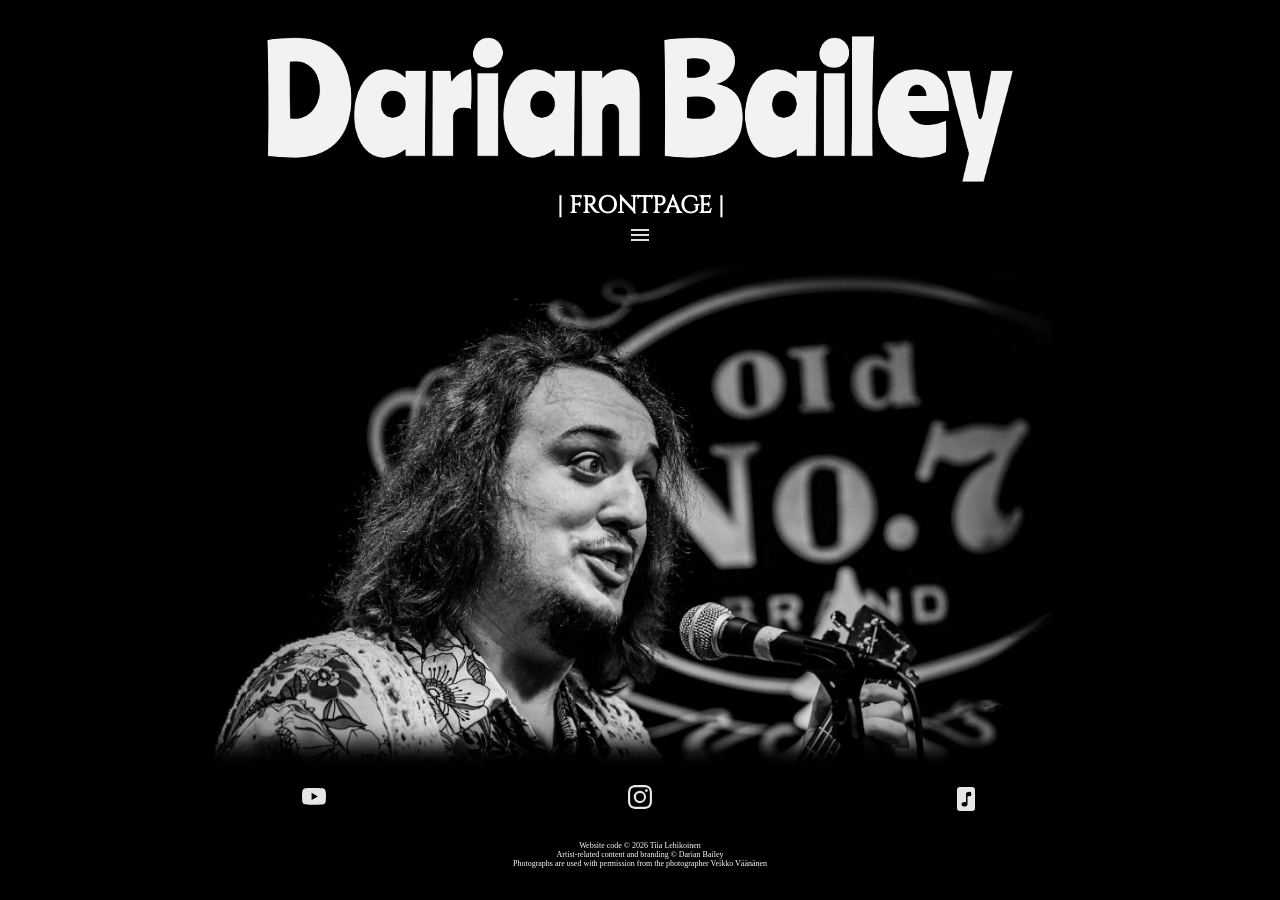
<file: index.html>
<!DOCTYPE html>
<html lang="en">
    <head>
        <meta charset="UTF-8">
        <meta name="viewport" content="width=device-width, initial-scale=1.0">
        <meta name="robots" content="index, follow">
        <meta name="description" content="Darian Bailey's official website. A Canadian acoustic-progressive rock musician based in Finland">
        <meta property="og:type" content="website">
        <meta property="og:url" content="https://www.darianbaileymusic.com/">
        <meta property="og:title" content="Darian Bailey | Official">
        <meta property="og:description" content="A Canadian acoustic-progressive rock musician -- Darian Bailey">
        <meta property="og:image" content="pictures/page-background.jpg"> <!--TÄHÄN JULKAISTUSSA VERSIOSSA HTTPS:// OSOITE: ESIM. content="https://www.darianbaileymusic.com/pictures/page-background.jpg". TARKISTA ONKO OIKEIN.-->
        <link rel="icon" type="image/svg+xml" href="logos/DB-logo-ranchers/DB-ranchers-black.svg">
        <link rel="canonical" href="https://www.darianbaileymusic.com/">
        <link rel="stylesheet" href="style.css">
        <title>Darian Bailey | Official</title>
    </head>

    <body>
        <header>
            <a href="index.html"><img id="main-logo" style="filter: invert(0.05)" src="logos/DB-logo-ranchers/Darian-Bailey-ranchers-white.svg" alt="Darian Bailey"></a>

            <h1><a href="index.html">| FRONTPAGE |</a></h1>

            <button id="menu-button" type="button" aria-label="Navigation" aria-controls="main-nav" aria-expanded="false">
                <img id="menu-icon" style="filter: invert(1);" src="icons/menu_icon.svg" alt="">
            </button>

            <nav id="main-nav">
                <ul>
                    <li><a href="index.html">Frontpage</a></li>
                    <li><a href="other_pages_html/about.html">About</a></li>
                    <li><a href="other_pages_html/music.html">Music</a></li>
                    <li><a href="other_pages_html/shows.html">Shows</a></li>
                    <li><a href="other_pages_html/shop.html">Shop</a></li>
                    <li><a href="other_pages_html/photographs.html">Photographs</a></li>
                    <li><a href="other_pages_html/contact.html">Contact</a></li>
                </ul>
            </nav>

            <script src="script-for-menu.js"></script>
        </header>

        <main>
            <!--Currently no content on the frontpage. Serves as an introduction to artist with a plain background picture-->
        </main>

        <!--div's used, because section has no heading-->
        
        <footer>
            <div id="social-media">
                <a class="social-media-links" href="https://www.youtube.com/@darianbaileymusic" target="_blank" rel="noopener noreferrer" aria-label="Darian Bailey on YouTube (opens in a new tab)"><img id="youtube-link" class="social-media-icon" style="filter: invert(0.9);" src="icons/youtube_icon.svg" alt=""></a>
                <a class="social-media-links" href="https://www.instagram.com/darianbaileymusic/" target="_blank" rel="noopener noreferrer" aria-label="Darian Bailey on Instagram (opens in a new tab)"><img id="instagram-link" class="social-media-icon" style="filter: invert(0.9);" src="icons/instagram_icon.svg" alt=""></a>
                <img id="music-link" class="social-media-icon" style="filter: invert(0.9);" src="icons/music_icon.svg" alt="SoundCloud (coming soon)">
            </div>

            <div id="copyrights">
                <small class="copyright"> Website code © 2026 Tiia Lehikoinen</small>
                <small class="copyright"> Artist-related content and branding © Darian Bailey</small>
                <small class="copyright"> Photographs are used with permission from the photographer Veikko Väänänen</small>
            </div>
        </footer>
    </body>
</html>
</file>
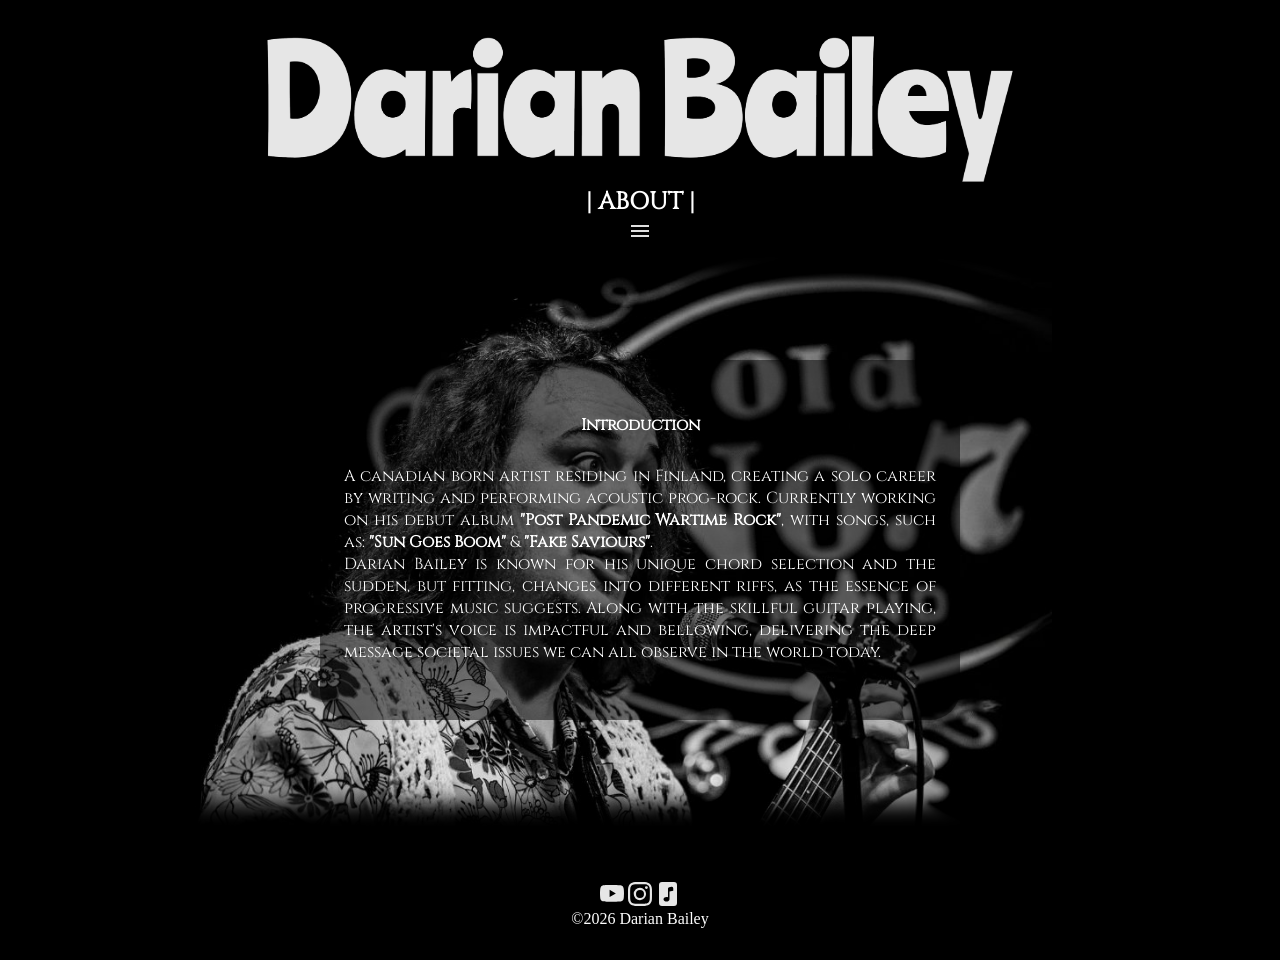
<file: other_pages/about.html>
<!DOCTYPE html>
<html lang="en">
    <head>
        <meta charset="UTF-8">
        <meta name="viewport" content="width=device-width, initial-scale=1.0">
        <meta name="robots" content="index, follow">
        <meta name="Artist's official website" content="Darian Bailey's official website">
        <meta property="og:type" content="website">
        <meta property="og:url" content="">
        <meta property="og:title" content="Darian Bailey | About">
        <meta property="og:description" content="Canadian acoustic-progressive rock musician -- Darian Bailey">
        <meta property="og:image" content="">
        <link rel="icon" type="image/svg" href="../logot/DB-logo-ranchers/DB-ranchers-black.svg">
        <link rel="canonical" href="www.darianbaileymusic.com">
        <link rel="stylesheet" href="about_style.css">
        <link rel="stylesheet" href="../style.css">
        <title>Darian Bailey | About</title>
    </head>

    <body>
        <header>
            <img id="main-logo" style="filter: invert(0.1)" src="../logot/DB-logo-ranchers/Darian-Bailey-ranchers-white.svg" alt="Darian Bailey">

            <h1><a href="about.html" alt="About">| ABOUT |</a></h1>

            <button id="menu-button" aria-label="Open navigation">
                <img id="menu-icon" style="filter: invert(1);" src="../icons/menu_icon.svg">
            </button>

            <nav id="main-nav">
                <ul>
                    <li><a href="../index.html">Frontpage</a></li>
                    <li><a href="about.html">About</a></li>
                    <li><a href="music.html">Music</a></li>
                    <li><a href="shows.html">Shows</a></li>
                    <li><a href="shop.html">Shop</a></li>
                    <li><a href="contact.html">Contact</a></li>
                </ul>
            </nav>

            <script>
                const menuButton = document.querySelector("#menu-button");
                const mainNav = document.querySelector("#main-nav");

                menuButton.addEventListener("click", function () {
                    mainNav.classList.toggle("open");
                });
            </script>
        </header>

        <main>
            <section id="introduction">
                <h2 id="about">Introduction</h2>
                <p id="introduction-text">A canadian born artist residing in Finland, creating a solo career by writing and performing acoustic prog-rock. Currently working on his debut album <strong>"Post Pandemic Wartime Rock"</strong>, with songs, such as: <strong>"Sun Goes Boom"</strong> & <strong>"Fake Saviours"</strong>.<br>Darian Bailey is known for his unique chord selection and the sudden, but fitting, changes into different riffs, as the essence of progressive music suggests. Along with the skillful guitar playing, the artist's voice is impactful and bellowing, delivering the deep message societal issues we can all observe in the world today.</p>
            </section>
        </main>

        <footer>
            <section id="social-media-links">
                <a href="https://www.youtube.com/@darianbaileymusic" target="_blank" rel="noopener noreferrer"><img id="youtube-link" class="social-media-icon" style="filter: invert(0.9);" src="../icons/youtube_icon.svg" alt="Youtube"></a>
                <a href="https://www.instagram.com/darianbaileymusic/" target="_blank" rel="noopener noreferrer"><img id="instagram-link" class="social-media-icon" style="filter: invert(0.9);" src="../icons/instagram_icon.svg" alt="Instagram"></a>
                <a href="" target="_blank" rel="noopener noreferrer"><img id="music-link" class="social-media-icon" style="filter: invert(0.9);" src="../icons/music_icon.svg" alt="Music"></a>
            </section>
            <small>©2026 Darian Bailey</small>
        </footer>
    </body>
</html>
</file>
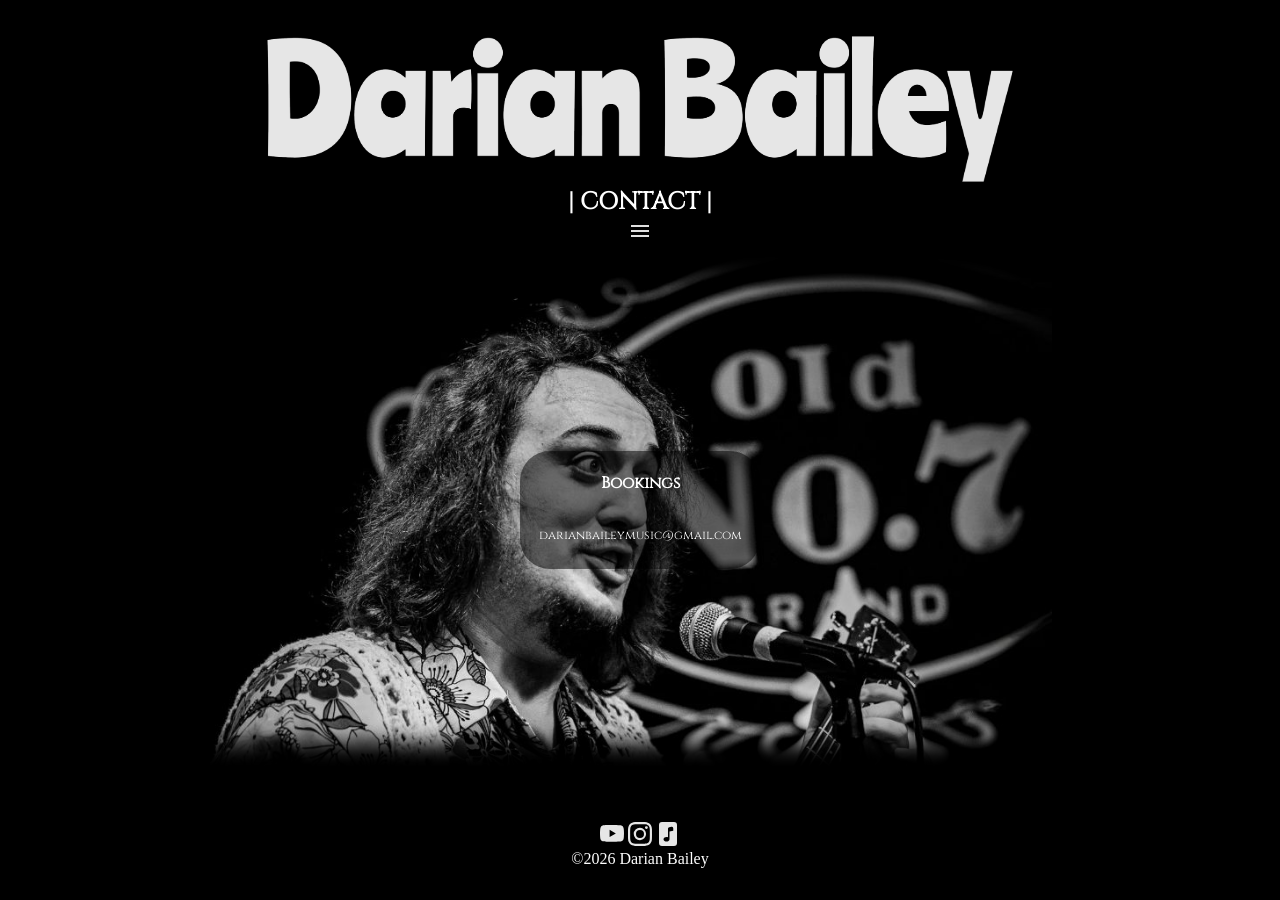
<file: other_pages/contact.html>
<!DOCTYPE html>
<html lang="en">
    <head>
        <meta charset="UTF-8">
        <meta name="viewport" content="width=device-width, initial-scale=1.0">
        <meta name="robots" content="index, follow">
        <meta name="Artist's official website" content="Darian Bailey's official website">
        <meta property="og:type" content="website">
        <meta property="og:url" content="">
        <meta property="og:title" content="Darian Bailey | Contact">
        <meta property="og:description" content="Canadian acoustic-progressive rock musician -- Darian Bailey">
        <meta property="og:image" content="">
        <link rel="icon" type="image/svg" href="../logot/DB-logo-ranchers/DB-ranchers-black.svg">
        <link rel="canonical" href="www.darianbaileymusic.com">
        <link rel="stylesheet" href="contact_style.css">
        <link rel="stylesheet" href="../style.css">
        <title>Darian Bailey | Contact</title>
    </head>

    <body>
        <header>
            <img id="main-logo" style="filter: invert(0.1)" src="../logot/DB-logo-ranchers/Darian-Bailey-ranchers-white.svg" alt="Darian Bailey">

            <h1><a href="contact.html" alt="Contact">| CONTACT |</a></h1>

            <button id="menu-button" aria-label="Open navigation">
                <img id="menu-icon" style="filter: invert(1);" src="../icons/menu_icon.svg">
            </button>

            <nav id="main-nav">
                <ul>
                    <li><a href="../index.html">Frontpage</a></li>
                    <li><a href="about.html">About</a></li>
                    <li><a href="music.html">Music</a></li>
                    <li><a href="shows.html">Shows</a></li>
                    <li><a href="shop.html">Shop</a></li>
                    <li><a href="contact.html">Contact</a></li>
                </ul>
            </nav>

            <script>
                const menuButton = document.querySelector("#menu-button");
                const mainNav = document.querySelector("#main-nav");

                menuButton.addEventListener("click", function () {
                    mainNav.classList.toggle("open");
                });
            </script>
        </header>

        <main>
            <address id="contact-info">
                <h2>Bookings</h2>
                <p><a href="mailto:darianbaileymusic@gmail.com">darianbaileymusic@gmail.com</a></p>
            </address>
        </main>

        <footer>
            <section id="social-media-links">
                <a href="https://www.youtube.com/@darianbaileymusic" target="_blank" rel="noopener noreferrer"><img id="youtube-link" class="social-media-icon" style="filter: invert(0.9);" src="../icons/youtube_icon.svg" alt="Youtube"></a>
                <a href="https://www.instagram.com/darianbaileymusic/" target="_blank" rel="noopener noreferrer"><img id="instagram-link" class="social-media-icon" style="filter: invert(0.9);" src="../icons/instagram_icon.svg" alt="Instagram"></a>
                <a href="" target="_blank" rel="noopener noreferrer"><img id="music-link" class="social-media-icon" style="filter: invert(0.9);" src="../icons/music_icon.svg" alt="Music"></a>
            </section>
            <small>©2026 Darian Bailey</small>
        </footer>
    </body>
</html>
</file>
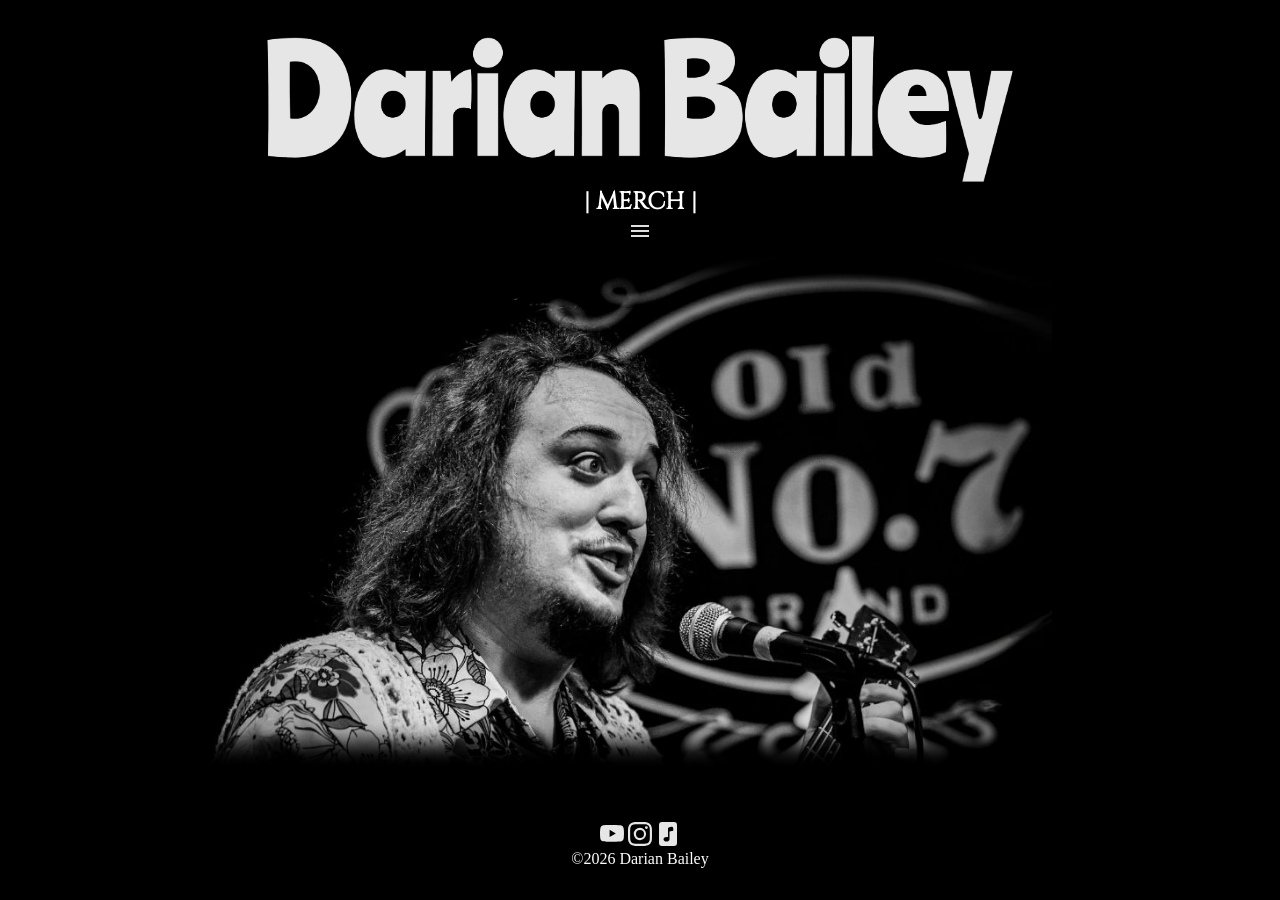
<file: other_pages/merch.html>
<!DOCTYPE html>
<html lang="en">
    <head>
        <meta charset="UTF-8">
        <meta name="viewport" content="width=device-width, initial-scale=1.0">
        <meta name="robots" content="index, follow">
        <meta name="Artist's official website" content="Darian Bailey's official website">
        <meta property="og:type" content="website">
        <meta property="og:url" content="">
        <meta property="og:title" content="Darian Bailey | Merch">
        <meta property="og:description" content="Canadian acoustic-progressive rock musician -- Darian Bailey">
        <meta property="og:image" content="">
        <link rel="icon" type="image/svg" href="../logot/DB-logo-ranchers/DB-ranchers-black.svg">
        <link rel="canonical" href="www.darianbaileymusic.com">
        <link rel="stylesheet" href="../style.css">
        <title>Darian Bailey | Merch</title>
    </head>

    <body>
        <header>
            <img id="main-logo" style="filter: invert(0.1)" src="../logot/DB-logo-ranchers/Darian-Bailey-ranchers-white.svg" alt="Darian Bailey">

            <h1><a href="merch.html" alt="Merch">| MERCH |</a></h1>

            <button id="menu-button" aria-label="Open navigation">
                <img id="menu-icon" style="filter: invert(1);" src="../icons/menu_icon.svg">
            </button>

            <nav id="main-nav">
                <ul>
                    <li><a href="../index.html">Frontpage</a></li>
                    <li><a href="shows.html">Shows</a></li>
                    <li><a href="music.html">Music</a></li>
                    <li><a href="merch.html">Merch</a></li>
                    <li><a href="contact.html">Contact</a></li>
                </ul>
            </nav>

            <script>
                const menuButton = document.querySelector("#menu-button");
                const mainNav = document.querySelector("#main-nav");

                menuButton.addEventListener("click", function () {
                    mainNav.classList.toggle("open");
                });
            </script>
        </header>

         <main>

        </main>

        <footer>
            <section id="social-media-links">
                <a href="https://www.youtube.com/@darianbaileymusic" target="_blank" rel="noopener noreferrer"><img id="youtube-link" class="social-media-icon" style="filter: invert(0.9);" src="../icons/youtube_icon.svg" alt="Youtube"></a>
                <a href="https://www.instagram.com/darianbaileymusic/" target="_blank" rel="noopener noreferrer"><img id="instagram-link" class="social-media-icon" style="filter: invert(0.9);" src="../icons/instagram_icon.svg" alt="Instagram"></a>
                <a href="" target="_blank" rel="noopener noreferrer"><img id="music-link" class="social-media-icon" style="filter: invert(0.9);" src="../icons/music_icon.svg" alt="Music"></a>
            </section>
            <small>©2026 Darian Bailey</small>
        </footer>
    </body>
</html>
</file>
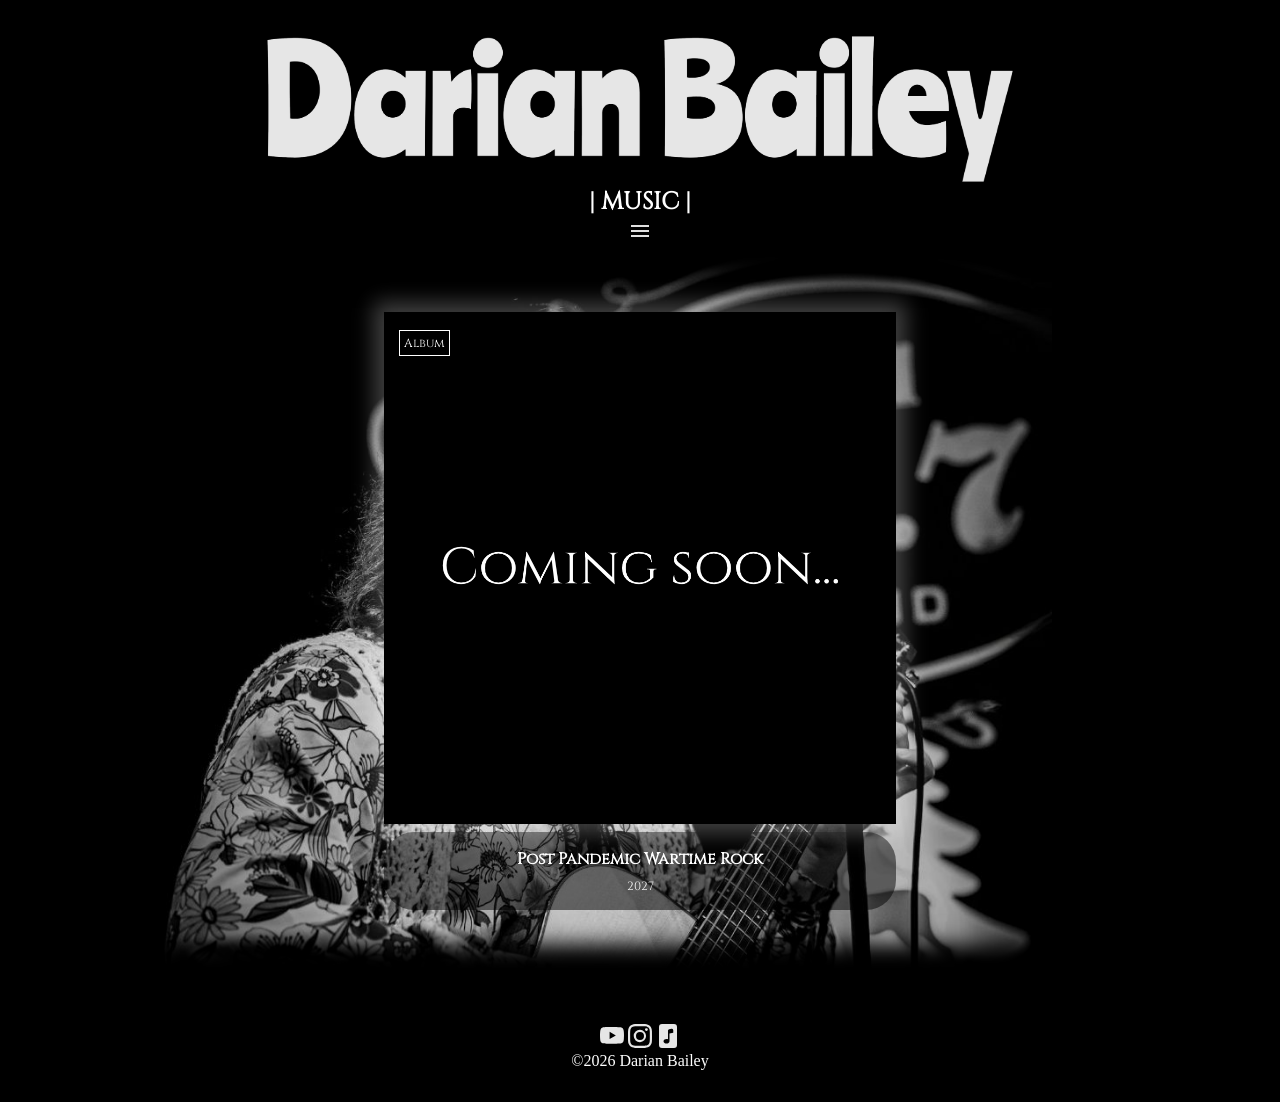
<file: other_pages/music.html>
<!DOCTYPE html>
<html lang="en">
    <head>
        <meta charset="UTF-8">
        <meta name="viewport" content="width=device-width, initial-scale=1.0">
        <meta name="robots" content="index, follow">
        <meta name="Artist's official website" content="Darian Bailey's official website">
        <meta property="og:type" content="website">
        <meta property="og:url" content="">
        <meta property="og:title" content="Darian Bailey | Streaming">
        <meta property="og:description" content="Canadian acoustic-progressive rock musician -- Darian Bailey">
        <meta property="og:image" content="">
        <link rel="icon" type="image/svg" href="../logot/DB-logo-ranchers/DB-ranchers-black.svg">
        <link rel="canonical" href="www.darianbaileymusic.com">
        <link rel="stylesheet" href="../style.css">
        <link rel="stylesheet" href="music_style.css">
        <title>Darian Bailey | Streaming</title>
    </head>

    <body>
        <header>
            <img id="main-logo" style="filter: invert(0.1)" src="../logot/DB-logo-ranchers/Darian-Bailey-ranchers-white.svg" alt="Darian Bailey">

            <h1><a href="music.html" alt="Music">| MUSIC |</a></h1>

            <button id="menu-button" aria-label="Open navigation">
                <img id="menu-icon" style="filter: invert(1);" src="../icons/menu_icon.svg">
            </button>

            <nav id="main-nav">
                <ul>
                    <li><a href="../index.html">Frontpage</a></li>
                    <li><a href="about.html">About</a></li>
                    <li><a href="music.html">Music</a></li>
                    <li><a href="shows.html">Shows</a></li>
                    <li><a href="shop.html">Shop</a></li>
                    <li><a href="contact.html">Contact</a></li>
                </ul>
            </nav>

            <script>
                const menuButton = document.querySelector("#menu-button");
                const mainNav = document.querySelector("#main-nav");

                menuButton.addEventListener("click", function () {
                    mainNav.classList.toggle("open");
                });
            </script>
        </header>

         <main>
            <article id="album-1" class="discography" tabindex="0">

                <img id="post-pandemic-wartime-rock-cover" class="album-photo" src="../pictures/coming-soon.png" width="500" height="500" alt="coming soon album cover">
                <small class="discography-type">Album</small>

                <section class="album-info">
                    <h2 class="album-title">Post Pandemic Wartime Rock</h2>
                    <p class="publishing-year">2027</p>
                </section>
            </article>
        </main>

        <footer>
            <section id="social-media-links">
                <a href="https://www.youtube.com/@darianbaileymusic" target="_blank" rel="noopener noreferrer"><img id="youtube-link" class="social-media-icon" style="filter: invert(0.9);" src="../icons/youtube_icon.svg" alt="Youtube"></a>
                <a href="https://www.instagram.com/darianbaileymusic/" target="_blank" rel="noopener noreferrer"><img id="instagram-link" class="social-media-icon" style="filter: invert(0.9);" src="../icons/instagram_icon.svg" alt="Instagram"></a>
                <a href="" target="_blank" rel="noopener noreferrer"><img id="music-link" class="social-media-icon" style="filter: invert(0.9);" src="../icons/music_icon.svg" alt="Music"></a>
            </section>
            <small>©2026 Darian Bailey</small>
        </footer>
    </body>
</html>
</file>
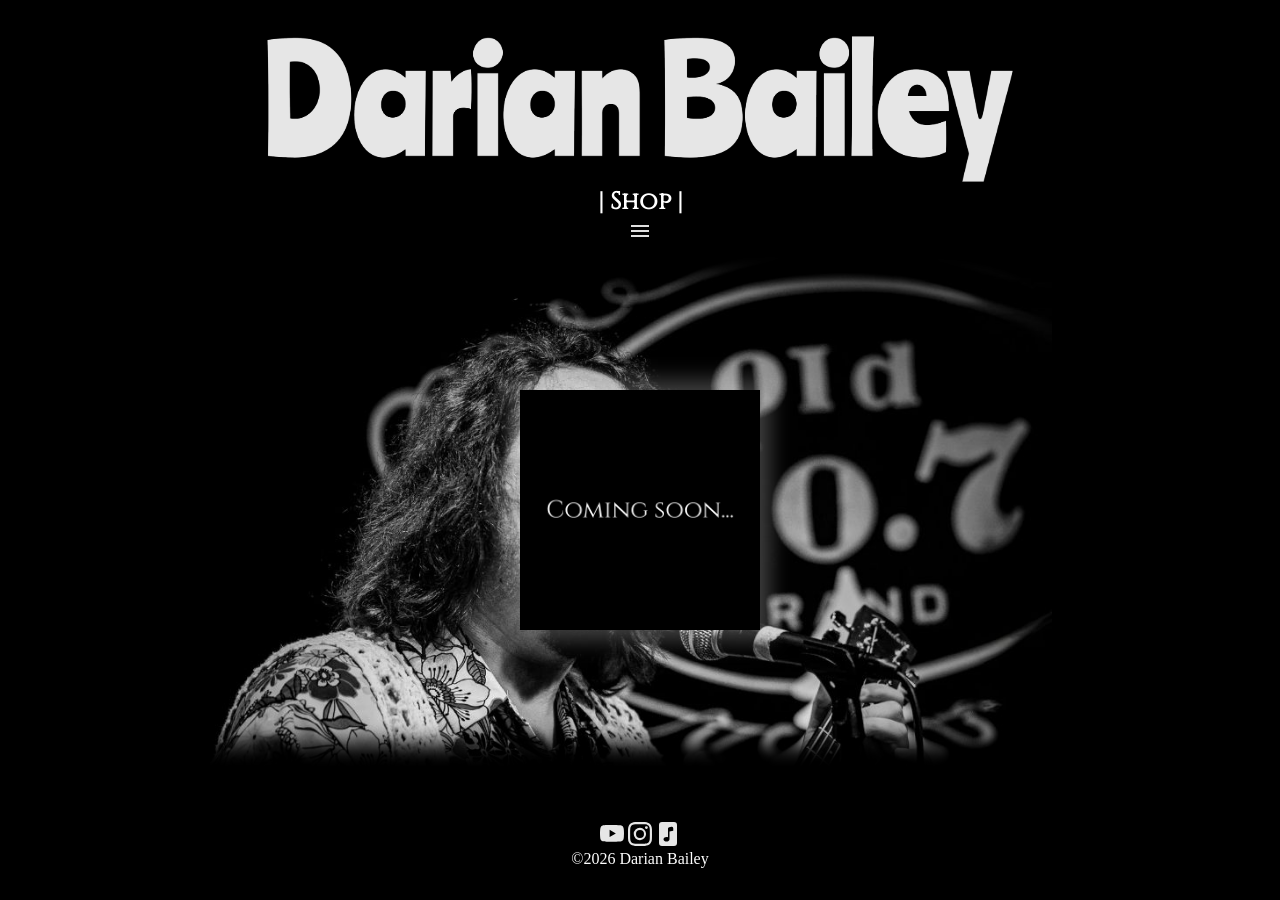
<file: other_pages/shop.html>
<!DOCTYPE html>
<html lang="en">
    <head>
        <meta charset="UTF-8">
        <meta name="viewport" content="width=device-width, initial-scale=1.0">
        <meta name="robots" content="index, follow">
        <meta name="Artist's official website" content="Darian Bailey's official website">
        <meta property="og:type" content="website">
        <meta property="og:url" content="">
        <meta property="og:title" content="Darian Bailey | Shop">
        <meta property="og:description" content="Canadian acoustic-progressive rock musician -- Darian Bailey">
        <meta property="og:image" content="">
        <link rel="icon" type="image/svg" href="../logot/DB-logo-ranchers/DB-ranchers-black.svg">
        <link rel="canonical" href="www.darianbaileymusic.com">
        <link rel="stylesheet" href="shop_style.css">
        <link rel="stylesheet" href="../style.css">
        <title>Darian Bailey | Shop</title>
    </head>

    <body>
        <header>
            <img id="main-logo" style="filter: invert(0.1)" src="../logot/DB-logo-ranchers/Darian-Bailey-ranchers-white.svg" alt="Darian Bailey">

            <h1><a href="shop.html" alt="Shop">| Shop |</a></h1>

            <button id="menu-button" aria-label="Open navigation">
                <img id="menu-icon" style="filter: invert(1);" src="../icons/menu_icon.svg">
            </button>

            <nav id="main-nav">
                <ul>
                    <li><a href="../index.html">Frontpage</a></li>
                    <li><a href="about.html">About</a></li>
                    <li><a href="music.html">Music</a></li>
                    <li><a href="shows.html">Shows</a></li>
                    <li><a href="shop.html">Shop</a></li>
                    <li><a href="contact.html">Contact</a></li>
                </ul>
            </nav>

            <script>
                const menuButton = document.querySelector("#menu-button");
                const mainNav = document.querySelector("#main-nav");

                menuButton.addEventListener("click", function () {
                    mainNav.classList.toggle("open");
                });
            </script>
        </header>

         <main>
            <article id="item-1" class="product" tabindex="0">

                <img id="product-1" src="../pictures/coming-soon.png" width="500" height="500">

                <!--<section class="product-info">
                    <h2>item</h2>
                    <p>price</p>
                </section>-->
            </article>
        </main>

        <footer>
            <section id="social-media-links">
                <a href="https://www.youtube.com/@darianbaileymusic" target="_blank" rel="noopener noreferrer"><img id="youtube-link" class="social-media-icon" style="filter: invert(0.9);" src="../icons/youtube_icon.svg" alt="Youtube"></a>
                <a href="https://www.instagram.com/darianbaileymusic/" target="_blank" rel="noopener noreferrer"><img id="instagram-link" class="social-media-icon" style="filter: invert(0.9);" src="../icons/instagram_icon.svg" alt="Instagram"></a>
                <a href="" target="_blank" rel="noopener noreferrer"><img id="music-link" class="social-media-icon" style="filter: invert(0.9);" src="../icons/music_icon.svg" alt="Music"></a>
            </section>
            <small>©2026 Darian Bailey</small>
        </footer>
    </body>
</html>
</file>
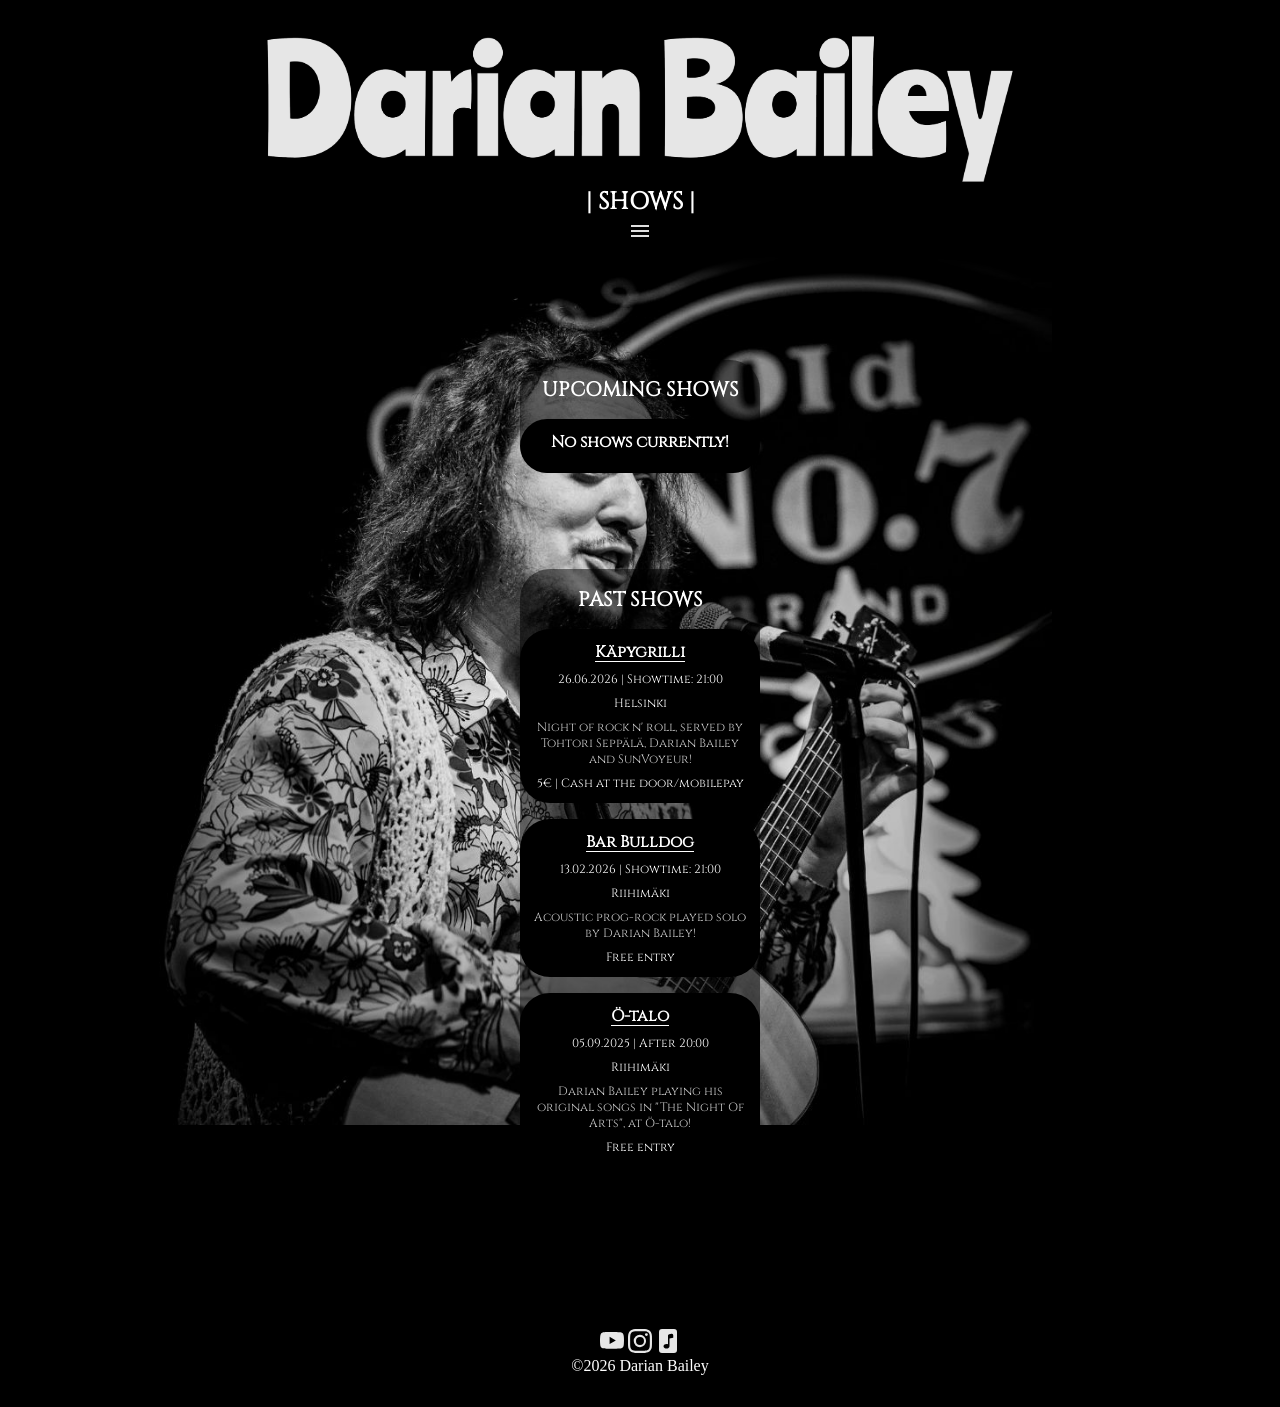
<file: other_pages/shows.html>
<!DOCTYPE html>
<html lang="en">
    <head>
        <meta charset="UTF-8">
        <meta name="viewport" content="width=device-width, initial-scale=1.0">
        <meta name="robots" content="index, follow">
        <meta name="Artist's official website" content="Darian Bailey's official website">
        <meta property="og:type" content="website">
        <meta property="og:url" content="">
        <meta property="og:title" content="Darian Bailey | Tour">
        <meta property="og:description" content="Canadian acoustic-progressive rock musician -- Darian Bailey">
        <meta property="og:image" content="">
        <link rel="icon" type="image/svg" href="../logot/DB-logo-ranchers/DB-ranchers-black.svg">
        <link rel="canonical" href="www.darianbaileymusic.com">
        <link rel="stylesheet" href="../style.css">
        <link rel="stylesheet" href="shows_style.css">
        <title>Darian Bailey | Tour</title>
    </head>

    <body>
        <header>
            <img id="main-logo" style="filter: invert(0.1)" src="../logot/DB-logo-ranchers/Darian-Bailey-ranchers-white.svg" alt="Darian Bailey">

            <h1><a href="shows.html" alt="shows">| SHOWS |</a></h1>

            <button id="menu-button" aria-label="Open navigation">
                <img id="menu-icon" style="filter: invert(1);" src="../icons/menu_icon.svg">
            </button>

            <nav id="main-nav">
                <ul>
                    <li><a href="../index.html">Frontpage</a></li>
                    <li><a href="about.html">About</a></li>
                    <li><a href="music.html">Music</a></li>
                    <li><a href="shows.html">Shows</a></li>
                    <li><a href="shop.html">Shop</a></li>
                    <li><a href="contact.html">Contact</a></li>
                </ul>
            </nav>

            <script>
                const menuButton = document.querySelector("#menu-button");
                const mainNav = document.querySelector("#main-nav");

                menuButton.addEventListener("click", function () {
                    mainNav.classList.toggle("open");
                });
            </script>
        </header>

        <main>
            <section id="upcoming">
                <h2 id="upcoming-shows">UPCOMING SHOWS</h2>

                <article id="show-00000000" class="upcoming-show" alt="upcoming show" tabindex="0">
                    <h3 id="no-show" class="upcoming-show-name">No shows currently!</h3>
                    <p class="upcoming-show-info"></p>
                </article>
            </section>

            <section id="past">
                <h2 class="past-shows">PAST SHOWS</h2>

                <article id="show-26062026" class="past-show" alt="past show" tabindex="0">
                    <h3 id="kapygrilli-show" class="past-show-name">Käpygrilli</h3>
                    <time>26.06.2026 | Showtime: 21:00</time>
                    <p class="location">Helsinki</p>
                    <p class="past-show-info">Night of rock n' roll, served by Tohtori Seppälä, Darian Bailey and SunVoyeur!</p>
                    <p class="price">5€ | Cash at the door/mobilepay</p>
                </article>

                <article id="show-13022026" class="past-show" alt="past show" tabindex="0">
                    <h3 id="barbulldog-show" class="past-show-name">Bar Bulldog</h3>
                    <time>13.02.2026 | Showtime: 21:00</time>
                    <p class="location">Riihimäki</p>
                    <p class="past-show-info">Acoustic prog-rock played solo by Darian Bailey!</p>
                    <p class="price">Free entry</p>
                </article>

                <article id="show-05092025" class="past-show" alt="past show" tabindex="0">
                    <h3 id="otalo-show" class="past-show-name">Ö-talo</h3>
                    <time>05.09.2025 | After 20:00</time>
                    <p class="location">Riihimäki</p>
                    <p class="past-show-info">Darian Bailey playing his original songs in "The Night Of Arts", at Ö-talo!</p>
                    <p class="price">Free entry</p>
                </article>
            </section>
        </main>

        <footer>
            <section id="social-media-links">
                <a href="https://www.youtube.com/@darianbaileymusic" target="_blank" rel="noopener noreferrer"><img id="youtube-link" class="social-media-icon" style="filter: invert(0.9);" src="../icons/youtube_icon.svg" alt="Youtube"></a>
                <a href="https://www.instagram.com/darianbaileymusic/" target="_blank" rel="noopener noreferrer"><img id="instagram-link" class="social-media-icon" style="filter: invert(0.9);" src="../icons/instagram_icon.svg" alt="Instagram"></a>
                <a href="" target="_blank" rel="noopener noreferrer"><img id="music-link" class="social-media-icon" style="filter: invert(0.9);" src="../icons/music_icon.svg" alt="Music"></a>
            </section>
            <small>©2026 Darian Bailey</small>
        </footer>
    </body>
</html>
</file>
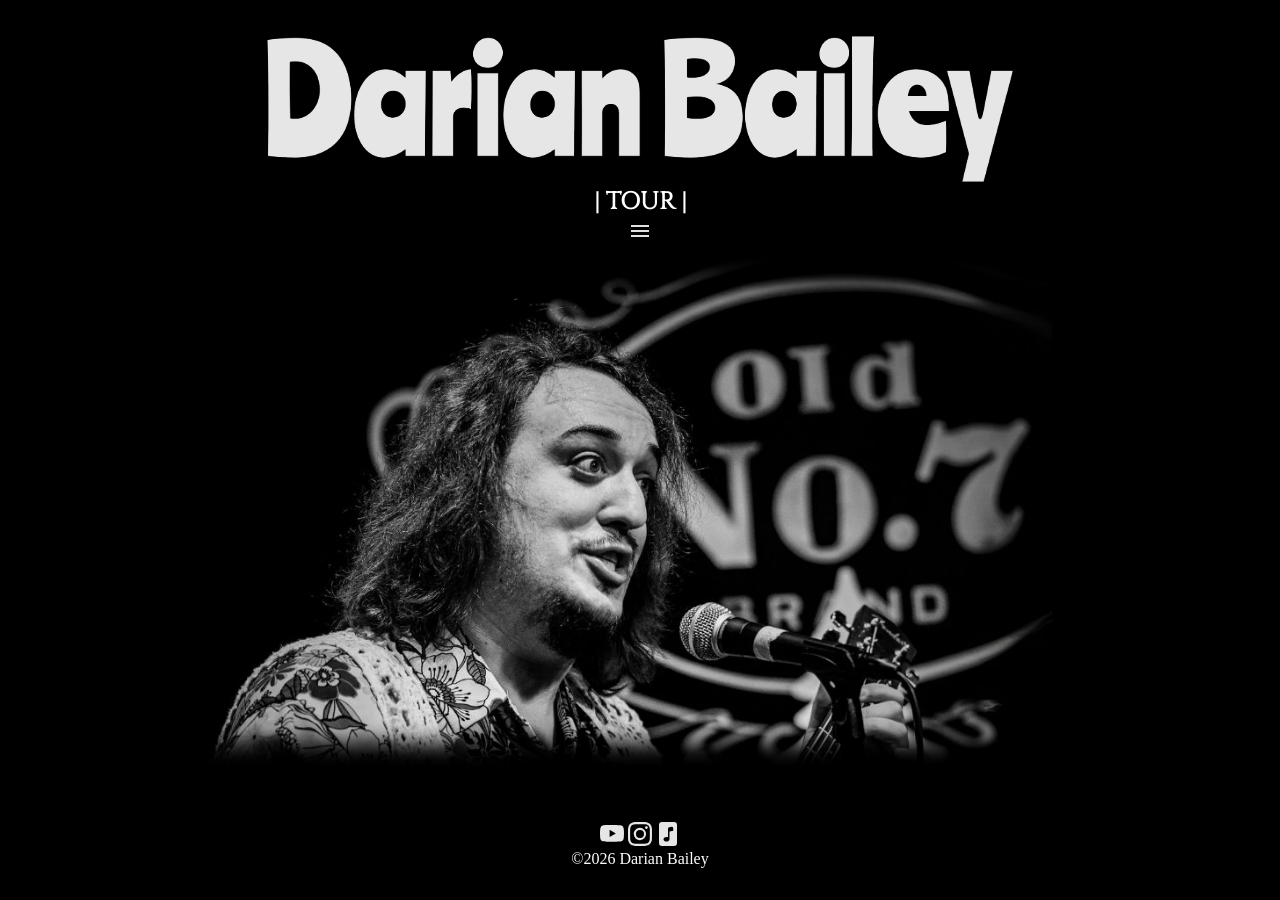
<file: other_pages/tour.html>
<!DOCTYPE html>
<html lang="en">
    <head>
        <meta charset="UTF-8">
        <meta name="viewport" content="width=device-width, initial-scale=1.0">
        <meta name="robots" content="index, follow">
        <meta name="Artist's official website" content="Darian Bailey's official website">
        <meta property="og:type" content="website">
        <meta property="og:url" content="">
        <meta property="og:title" content="Darian Bailey | Tour">
        <meta property="og:description" content="Canadian acoustic-progressive rock musician -- Darian Bailey">
        <meta property="og:image" content="">
        <link rel="icon" type="image/svg" href="../logot/DB-logo-ranchers/DB-ranchers-black.svg">
        <link rel="canonical" href="www.darianbaileymusic.com">
        <link rel="stylesheet" href="../style.css">
        <title>Darian Bailey | Tour</title>
    </head>

    <body>
        <header>
            <img id="main-logo" style="filter: invert(0.1)" src="../logot/DB-logo-ranchers/Darian-Bailey-ranchers-white.svg" alt="Darian Bailey">

            <h1><a href="tour.html" alt="Tour">| TOUR |</a></h1>

            <button id="menu-button" aria-label="Open navigation">
                <img id="menu-icon" style="filter: invert(1);" src="../icons/menu_icon.svg">
            </button>

            <nav id="main-nav">
                <ul>
                    <li><a href="../index.html">Frontpage</a></li>
                    <li><a href="tour.html">Tour</a></li>
                    <li><a href="music.html">Music</a></li>
                    <li><a href="merch.html">Merch</a></li>
                    <li><a href="contact.html">Contact</a></li>
                </ul>
            </nav>

            <script>
                const menuButton = document.querySelector("#menu-button");
                const mainNav = document.querySelector("#main-nav");

                menuButton.addEventListener("click", function () {
                    mainNav.classList.toggle("open");
                });
            </script>
        </header>

         <main>

        </main>

        <footer>
            <section id="social-media-links">
                <a href="https://www.youtube.com/@darianbaileymusic" target="_blank" rel="noopener noreferrer"><img id="youtube-link" class="social-media-icon" style="filter: invert(0.9);" src="../icons/youtube_icon.svg" alt="Youtube"></a>
                <a href="https://www.instagram.com/darianbaileymusic/" target="_blank" rel="noopener noreferrer"><img id="instagram-link" class="social-media-icon" style="filter: invert(0.9);" src="../icons/instagram_icon.svg" alt="Instagram"></a>
                <a href="" target="_blank" rel="noopener noreferrer"><img id="music-link" class="social-media-icon" style="filter: invert(0.9);" src="../icons/music_icon.svg" alt="Music"></a>
            </section>
            <small>©2026 Darian Bailey</small>
        </footer>
    </body>
</html>
</file>
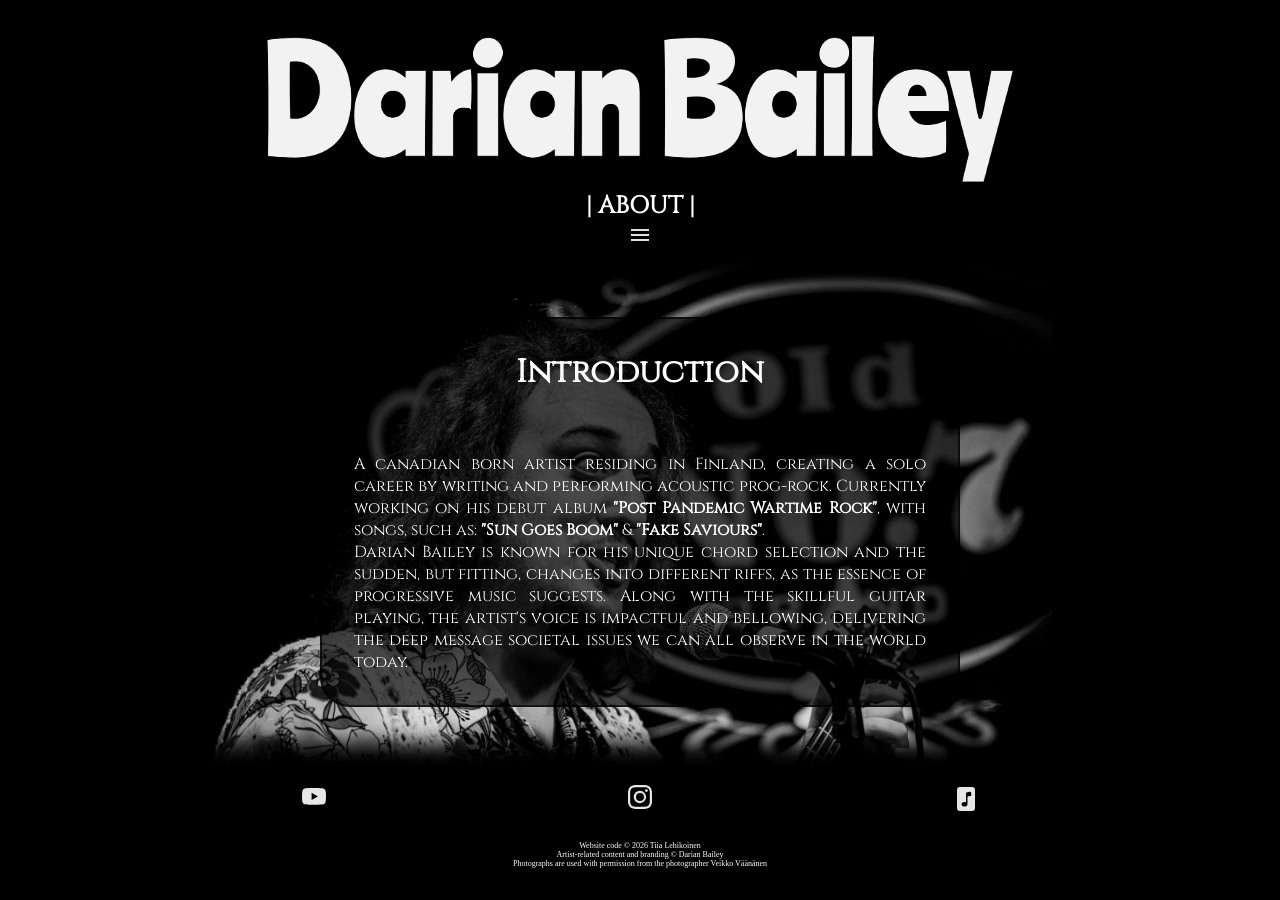
<file: other_pages_html/about.html>
<!DOCTYPE html>
<html lang="en">
    <head>
        <meta charset="UTF-8">
        <meta name="viewport" content="width=device-width, initial-scale=1.0">
        <meta name="robots" content="index, follow">
        <meta name="description" content="Darian Bailey's official website. A Canadian acoustic-progressive rock musician based in Finland">
        <meta property="og:type" content="website">
        <meta property="og:url" content="https://www.darianbaileymusic.com/">
        <meta property="og:title" content="Darian Bailey | About">
        <meta property="og:description" content="A Canadian acoustic-progressive rock musician --Darian Bailey">
        <meta property="og:image" content="../pictures/page-background.jpg"> <!--When published online, change this. For example: content="https://www.darianbaileymusic.com/pictures/page-background.jpg".-->
        <link rel="icon" type="image/svg+xml" href="../logos/DB-logo-ranchers/DB-ranchers-black.svg">
        <link rel="canonical" href="https://www.darianbaileymusic.com/">
        <link rel="stylesheet" href="../style.css">
        <link rel="stylesheet" href="../other_pages_css/about_style.css">
        <title>Darian Bailey | About</title>
    </head>

    <body>
        <header>
            <a href="../index.html"><img id="main-logo" style="filter: invert(0.05)" src="../logos/DB-logo-ranchers/Darian-Bailey-ranchers-white.svg" alt="Darian Bailey"></a>

            <h1><a href="about.html">| ABOUT |</a></h1>

            <button id="menu-button" type="button" aria-label="Navigation" aria-controls="main-nav" aria-expanded="false">
                <img id="menu-icon" style="filter: invert(1);" src="../icons/menu_icon.svg" alt="">
            </button>

            <nav id="main-nav">
                <ul>
                    <li><a href="../index.html">Frontpage</a></li>
                    <li><a href="about.html">About</a></li>
                    <li><a href="music.html">Music</a></li>
                    <li><a href="shows.html">Shows</a></li>
                    <li><a href="shop.html">Shop</a></li>
                    <li><a href="photographs.html">Photographs</a></li>
                    <li><a href="contact.html">Contact</a></li>
                </ul>
            </nav>

            <script src="../script-for-menu.js"></script>
        </header>

        <main>
            <section id="introduction">
                <h2 id="introduction-title">Introduction</h2>
                <p id="introduction-text">A canadian born artist residing in Finland, creating a solo career by writing and performing acoustic prog-rock. Currently working on his debut album 
                    <strong>"Post Pandemic Wartime Rock"</strong>, with songs, such as: <strong>"Sun Goes Boom"</strong> & <strong>"Fake Saviours"</strong>.
                    <br>Darian Bailey is known for his unique chord selection and the sudden, but fitting, changes into different riffs, as the essence of progressive music suggests. 
                    Along with the skillful guitar playing, the artist's voice is impactful and bellowing, delivering the deep message societal issues we can all observe in the world today.</p>
            </section>
        </main>

        <!--div's used, because section has no heading-->

        <footer>
            <div id="social-media">
                <a href="https://www.youtube.com/@darianbaileymusic" target="_blank" rel="noopener noreferrer" aria-label="Darian Bailey on YouTube (opens in a new tab)"><img id="youtube-link" class="social-media-icon" style="filter: invert(0.9);" src="../icons/youtube_icon.svg" alt=""></a>
                <a href="https://www.instagram.com/darianbaileymusic/" target="_blank" rel="noopener noreferrer" aria-label="Darian Bailey on Instagram (opens in a new tab)"><img id="instagram-link" class="social-media-icon" style="filter: invert(0.9);" src="../icons/instagram_icon.svg" alt=""></a>
                <img id="music-link" class="social-media-icon" style="filter: invert(0.9);" src="../icons/music_icon.svg" alt="SoundCloud (coming soon)">
            </div>
             <div id="copyrights">
                <small class="copyright"> Website code © 2026 Tiia Lehikoinen</small>
                <small class="copyright"> Artist-related content and branding © Darian Bailey</small>
                <small class="copyright"> Photographs are used with permission from the photographer Veikko Väänänen</small>
             </div>
        </footer>
    </body>
</html>
</file>
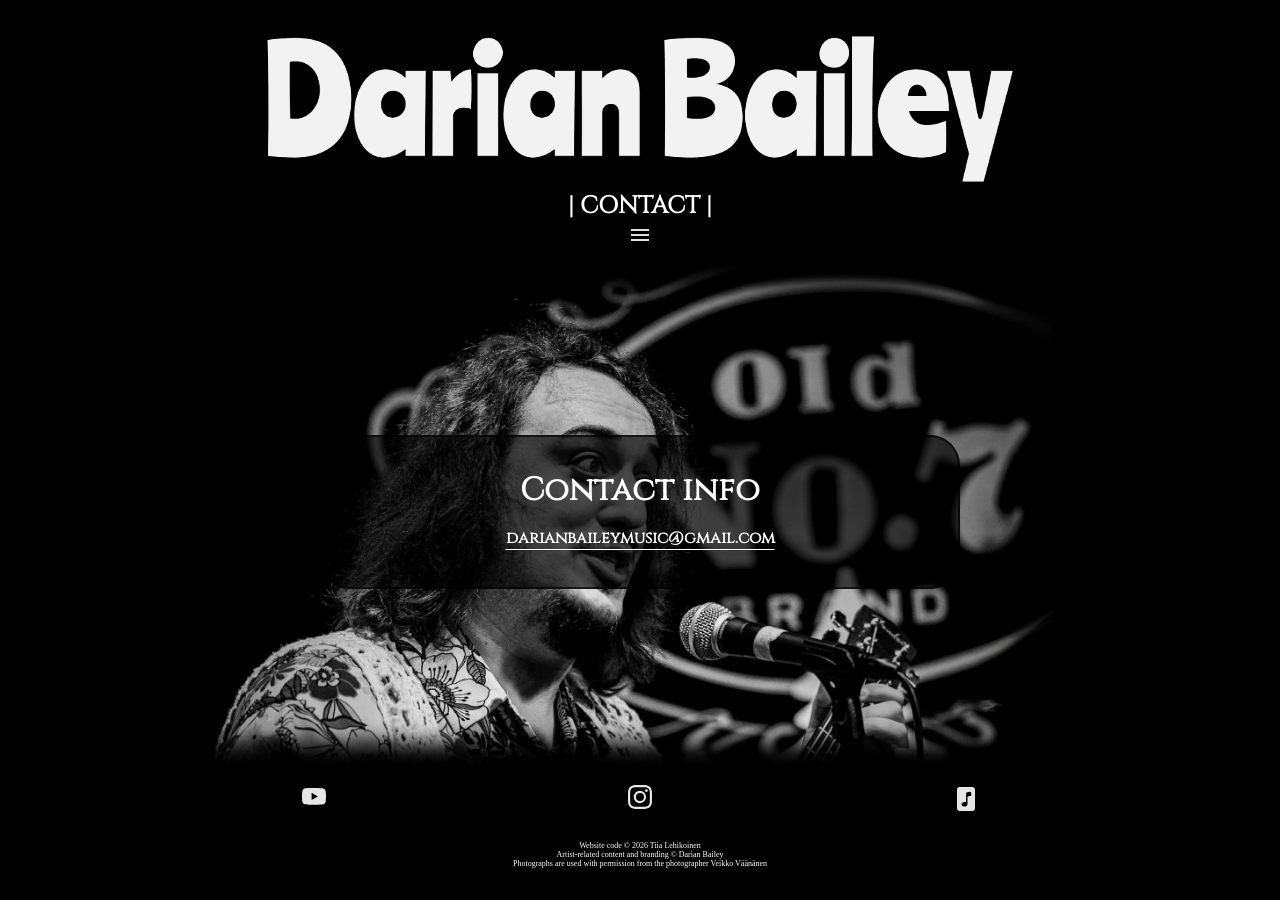
<file: other_pages_html/contact.html>
<!DOCTYPE html>
<html lang="en">
    <head>
        <meta charset="UTF-8">
        <meta name="viewport" content="width=device-width, initial-scale=1.0">
        <meta name="robots" content="index, follow">
        <meta name="description" content="Darian Bailey's official website. A Canadian acoustic-progressive rock musician based in Finland">
        <meta property="og:type" content="website">
        <meta property="og:url" content="https://www.darianbaileymusic.com/">
        <meta property="og:title" content="Darian Bailey | Contact">
        <meta property="og:description" content="A Canadian acoustic-progressive rock musician --Darian Bailey">
        <meta property="og:image" content="../pictures/page-background.jpg"> <!--When published online, change this. For example: content="https://www.darianbaileymusic.com/pictures/page-background.jpg".-->
        <link rel="icon" type="image/svg+xml" href="../logos/DB-logo-ranchers/DB-ranchers-black.svg">
        <link rel="canonical" href="https://www.darianbaileymusic.com/">
        <link rel="stylesheet" href="../style.css">
        <link rel="stylesheet" href="../other_pages_css/contact_style.css">
        <title>Darian Bailey | Contact</title>
    </head>

    <body>
        <header>
            <a href="../index.html"><img id="main-logo" style="filter: invert(0.05)" src="../logos/DB-logo-ranchers/Darian-Bailey-ranchers-white.svg" alt="Darian Bailey"></a>

            <h1><a href="contact.html">| CONTACT |</a></h1>

            <button id="menu-button" type="button" aria-label="Navigation" aria-controls="main-nav" aria-expanded="false">
                <img id="menu-icon" style="filter: invert(1);" src="../icons/menu_icon.svg" alt="">
            </button>

            <nav id="main-nav">
                <ul>
                    <li><a href="../index.html">Frontpage</a></li>
                    <li><a href="about.html">About</a></li>
                    <li><a href="music.html">Music</a></li>
                    <li><a href="shows.html">Shows</a></li>
                    <li><a href="shop.html">Shop</a></li>
                    <li><a href="photographs.html">Photographs</a></li>
                    <li><a href="contact.html">Contact</a></li>
                </ul>
            </nav>

            <script src="../script-for-menu.js"></script>
        </header>

        <main>
            <address id="contact-info">
                <p>Contact info</p>
                <p><a href="mailto:darianbaileymusic@gmail.com">darianbaileymusic@gmail.com</a></p>
            </address>
        </main>

        <!--div's used, because section has no heading-->

        <footer>
            <div id="social-media">
                <a href="https://www.youtube.com/@darianbaileymusic" target="_blank" rel="noopener noreferrer" aria-label="Darian Bailey on YouTube (opens in a new tab)"><img id="youtube-link" class="social-media-icon" style="filter: invert(0.9);" src="../icons/youtube_icon.svg" alt=""></a>
                <a href="https://www.instagram.com/darianbaileymusic/" target="_blank" rel="noopener noreferrer" aria-label="Darian Bailey on Instagram (opens in a new tab)"><img id="instagram-link" class="social-media-icon" style="filter: invert(0.9);" src="../icons/instagram_icon.svg" alt=""></a>
                <img id="music-link" class="social-media-icon" style="filter: invert(0.9);" src="../icons/music_icon.svg" alt="SoundCloud (coming soon)">
            </div>
             <div id="copyrights">
                <small class="copyright"> Website code © 2026 Tiia Lehikoinen</small>
                <small class="copyright"> Artist-related content and branding © Darian Bailey</small>
                <small class="copyright"> Photographs are used with permission from the photographer Veikko Väänänen</small>
             </div>
        </footer>
    </body>
</html>
</file>
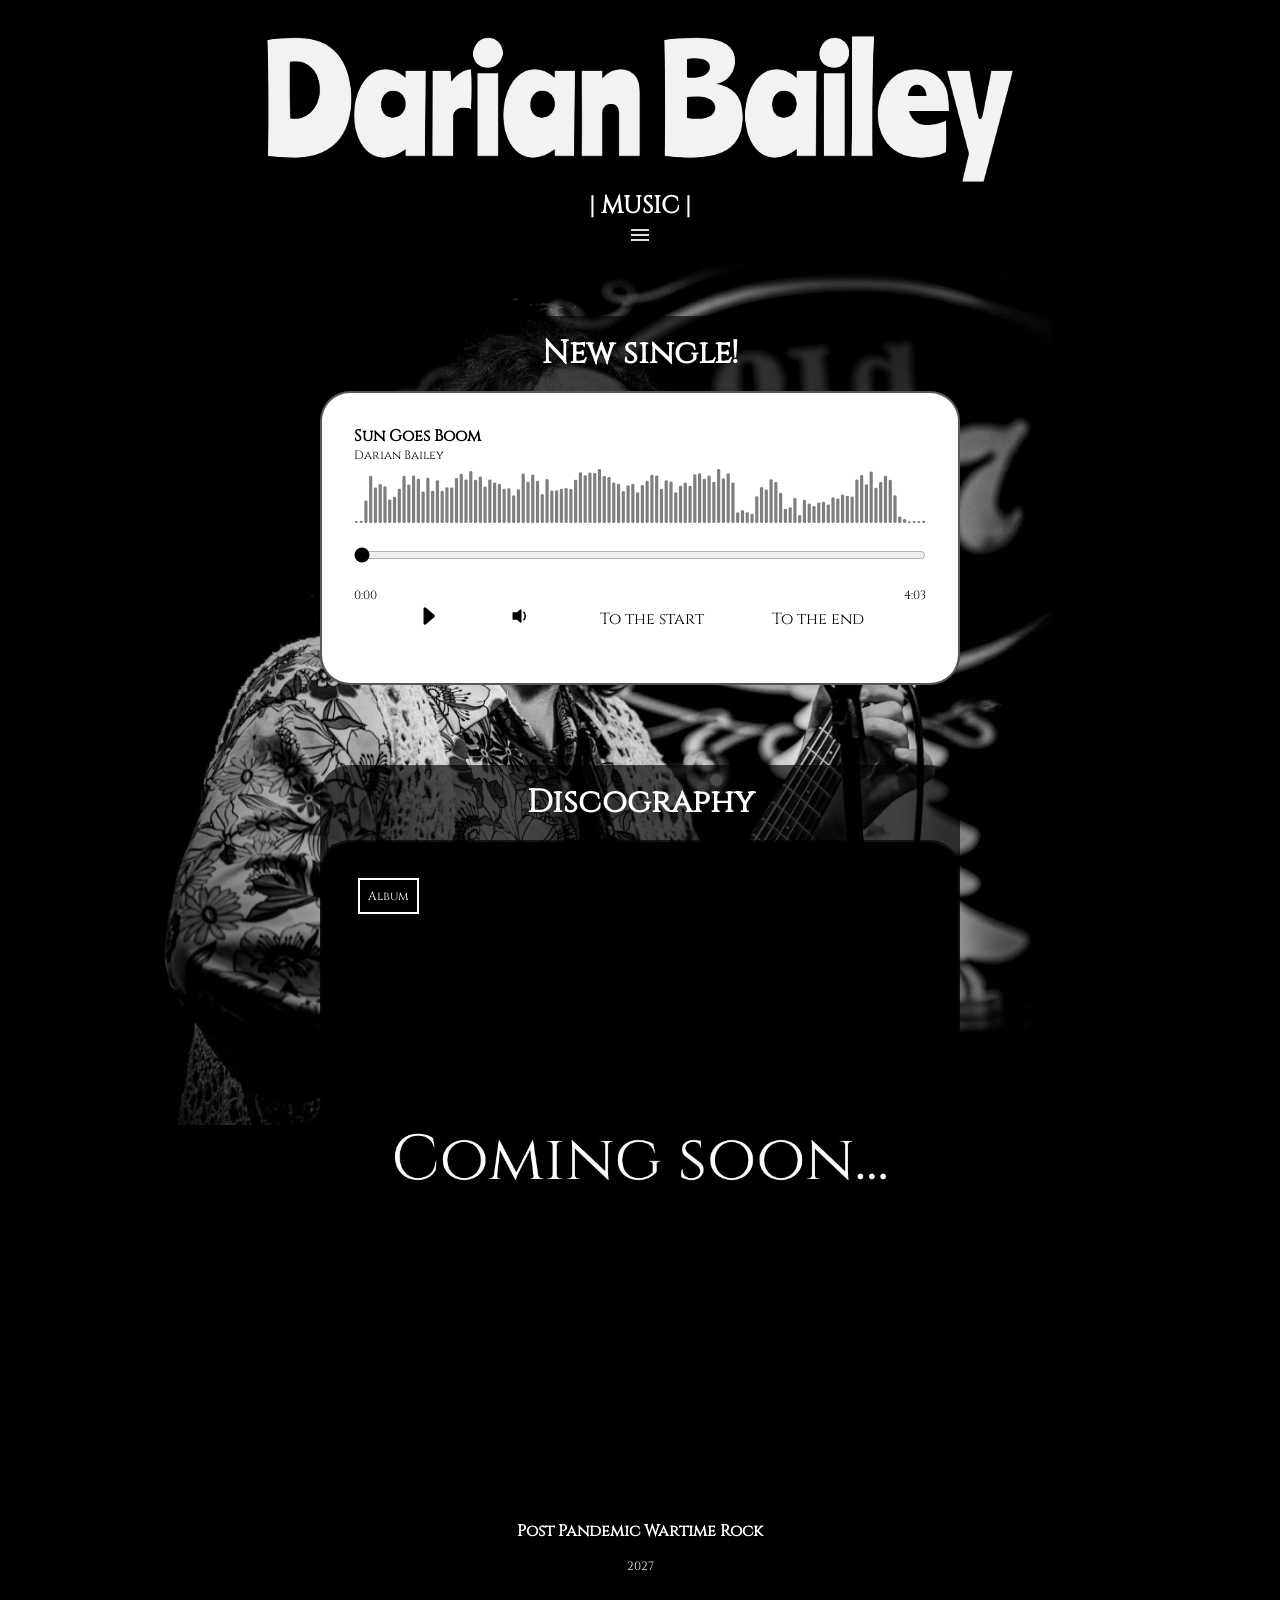
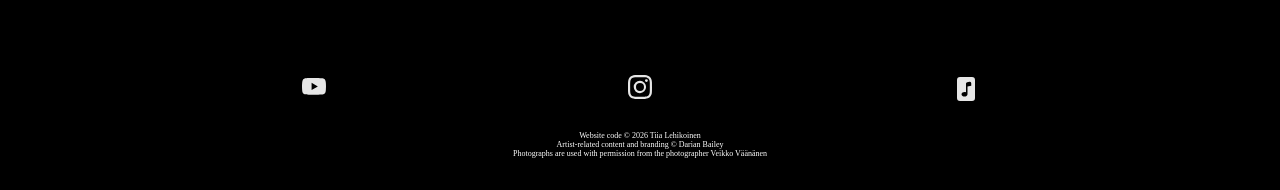
<file: other_pages_html/music.html>
<!DOCTYPE html>
<html lang="en">
    <head>
        <meta charset="UTF-8">
        <meta name="viewport" content="width=device-width, initial-scale=1.0">
        <meta name="robots" content="index, follow">
        <meta name="description" content="Darian Bailey's official website. A Canadian acoustic-progressive rock musician based in Finland">
        <meta property="og:type" content="website">
        <meta property="og:url" content="https://www.darianbaileymusic.com/">
        <meta property="og:title" content="Darian Bailey | Music">
        <meta property="og:description" content="A Canadian acoustic-progressive rock musician --Darian Bailey">
        <meta property="og:image" content="../pictures/page-background.jpg"> <!--When published online, change this. For example: content="https://www.darianbaileymusic.com/pictures/page-background.jpg".-->
        <link rel="icon" type="image/svg+xml" href="../logos/DB-logo-ranchers/DB-ranchers-black.svg">
        <link rel="canonical" href="https://www.darianbaileymusic.com/">
        <link rel="stylesheet" href="../style.css">
        <link rel="stylesheet" href="../other_pages_css/music_style.css">
        <script src="../audio/music_page/player.js" defer></script>
        <title>Darian Bailey | Music</title>
    </head>

    <body>
        <header>
            <a href="../index.html"><img id="main-logo" style="filter: invert(0.05)" src="../logos/DB-logo-ranchers/Darian-Bailey-ranchers-white.svg" alt="Darian Bailey"></a>

            <h1><a href="music.html">| MUSIC |</a></h1>

            <button id="menu-button" type="button" aria-label="Navigation" aria-controls="main-nav" aria-expanded="false">
                <img id="menu-icon" style="filter: invert(1);" src="../icons/menu_icon.svg" alt="">
            </button>

            <nav id="main-nav">
                <ul>
                    <li><a href="../index.html">Frontpage</a></li>
                    <li><a href="about.html">About</a></li>
                    <li><a href="music.html">Music</a></li>
                    <li><a href="shows.html">Shows</a></li>
                    <li><a href="shop.html">Shop</a></li>
                    <li><a href="photographs.html">Photographs</a></li>
                    <li><a href="contact.html">Contact</a></li>
                </ul>
            </nav>

            <script src="../script-for-menu.js"></script>
        </header>

         <main>
            <div class="wrap">
                <article id="SunGoesBoom-single">
                    <h2 class="article-title">New single!</h2>

                    <!--TEKOÄLYN AVULLA-->
                    <section id="music-player" tabindex="0"> <!--Section itself-->
                        <h3 id="song-title">Sun Goes Boom</h3>
                        <p id="artist-name">Darian Bailey</p>

                        <!--div's used, because section has no heading-->

                        <div class="waveform" aria-hidden="true"> 
                            <img class="player-img" id="unplayed" src="../pictures/SunGoesBoom-waveform.svg" alt="">
                            <img class="player-img" id="played" src="../pictures/SunGoesBoom-waveform.svg" alt="">
                        </div>

                        <audio controls preload="metadata" aria-label="Sun Goes Boom">
                            <source src="../audio/music_page/06_Sun_Goes_Boom_MASTER.wav" type="audio/mpeg">
                            <a href="../audio/music_page/06_Sun_Goes_Boom_MASTER.wav">Play "Sun Goes Boom"</a>
                        </audio>

                        <div class="custom-controls" hidden> <!--The moving line-->
                            <input class="seek" type="range" min="0" max="1" step="0.1" value="0" aria-label="Playback position" disabled>

                            <div class="times"> 
                                <span class="current">0:00</span>
                                <span class="total">-:--</span>
                            </div>

                            <div class="buttons">
                                <button class="play" type="button" aria-label="Play">
                                    <img id="play-icon" src="../icons/play-icon(2).svg" alt="">
                                    <img id="pause-icon" src="../icons/pause_icon.svg" alt="" hidden> 
                                </button>

                                <button class="mute" type="button" aria-label="Mute">
                                    <img id="volume-on" src="../icons/volume_on_icon.svg" alt="">
                                    <img id="mute-icon" src="../icons/volume_mute_icon.svg" alt="" hidden>
                                </button>

                                <button class="start" type="button" disabled>To the start</button>

                                <button class="end" type="button" disabled>To the end</button>
                            </div>
                            <p class="error" role="alert"></p> <!--Important for javascript-->
                        </div>
                    </section>
                </article>
            </div>


            <article id="discography">
                <h2 class="article-title">Discography</h2>
                <div id="album-1">
                    <img id="post-pandemic-wartime-rock-cover" class="album-photo" src="../pictures/coming-soon.jpg" width="500" height="500" alt="Album coming soon">
                    <small class="discography-type">Album</small>

                    <section class="album-info">
                        <h3 class="album-title">Post Pandemic Wartime Rock</h3>
                        <p class="publishing-year">2027</p>
                    </section>
                </div>
            </article>
        </main>

        <!--div's used, because section has no heading-->

        <footer>
            <div id="social-media">
                <a href="https://www.youtube.com/@darianbaileymusic" target="_blank" rel="noopener noreferrer" aria-label="Darian Bailey on YouTube (opens in a new tab)"><img id="youtube-link" class="social-media-icon" style="filter: invert(0.9);" src="../icons/youtube_icon.svg" alt=""></a>
                <a href="https://www.instagram.com/darianbaileymusic/" target="_blank" rel="noopener noreferrer" aria-label="Darian Bailey on Instagram (opens in a new tab)"><img id="instagram-link" class="social-media-icon" style="filter: invert(0.9);" src="../icons/instagram_icon.svg" alt=""></a>
                <img id="music-link" class="social-media-icon" style="filter: invert(0.9);" src="../icons/music_icon.svg" alt="SoundCloud (coming soon)">
            </div>
             <div id="copyrights">
                <small class="copyright"> Website code © 2026 Tiia Lehikoinen</small>
                <small class="copyright"> Artist-related content and branding © Darian Bailey</small>
                <small class="copyright"> Photographs are used with permission from the photographer Veikko Väänänen</small>
             </div>
        </footer>
    </body>
</html>
</file>
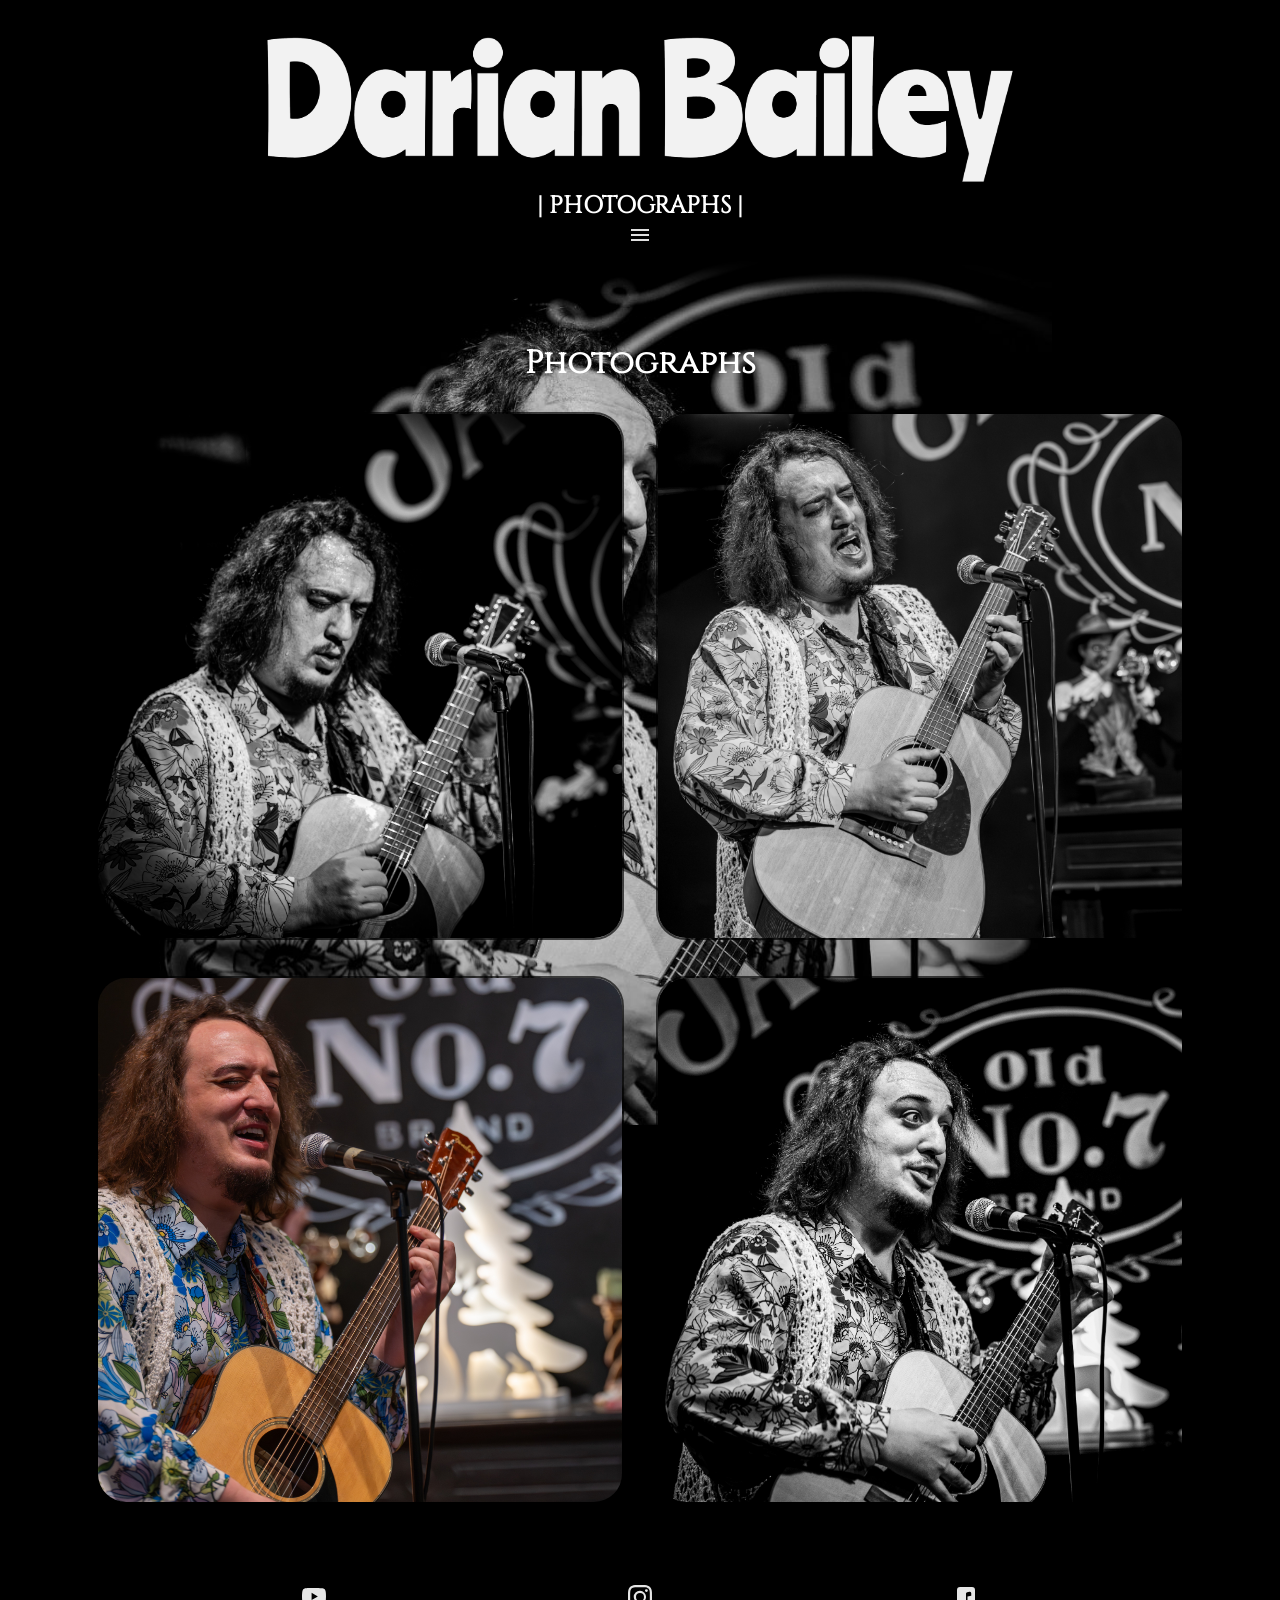
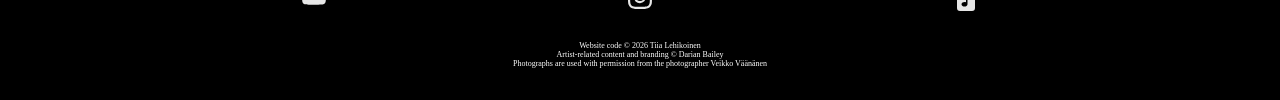
<file: other_pages_html/photographs.html>
<!DOCTYPE html>
<html lang="en">
    <head>
        <meta charset="UTF-8">
        <meta name="viewport" content="width=device-width, initial-scale=1.0">
        <meta name="robots" content="index, follow">
        <meta name="description" content="Darian Bailey's official website. A Canadian acoustic-progressive rock musician based in Finland">
        <meta property="og:type" content="website">
        <meta property="og:url" content="https://www.darianbaileymusic.com/">
        <meta property="og:title" content="Darian Bailey | Photographs">
        <meta property="og:description" content="A Canadian acoustic-progressive rock musician --Darian Bailey">
        <meta property="og:image" content="../pictures/page-background.jpg"> <!--When published online, change this. For example: content="https://www.darianbaileymusic.com/pictures/page-background.jpg".-->
        <link rel="icon" type="image/svg+xml" href="../logos/DB-logo-ranchers/DB-ranchers-black.svg">
        <link rel="canonical" href="https://www.darianbaileymusic.com/">
        <link rel="stylesheet" href="../style.css">
        <link rel="stylesheet" href="../other_pages_css/photographs_style.css">
        <title>Darian Bailey | Photographs</title>
    </head>


    <body>
        <header>
            <a href="../index.html"><img id="main-logo" style="filter: invert(0.05)" src="../logos/DB-logo-ranchers/Darian-Bailey-ranchers-white.svg" alt="Darian Bailey"></a>

            <h1><a href="photographs.html">| PHOTOGRAPHS |</a></h1>

            <button id="menu-button" type="button" aria-label="Navigation" aria-controls="main-nav" aria-expanded="false">
                <img id="menu-icon" style="filter: invert(1);" src="../icons/menu_icon.svg" alt="">
            </button>

            <nav id="main-nav">
                <ul>
                    <li><a href="../index.html">Frontpage</a></li>
                    <li><a href="about.html">About</a></li>
                    <li><a href="music.html">Music</a></li>
                    <li><a href="shows.html">Shows</a></li>
                    <li><a href="shop.html">Shop</a></li>
                    <li><a href="photographs.html">Photographs</a></li>
                    <li><a href="contact.html">Contact</a></li>
                </ul>
            </nav>

            <script src="../script-for-menu.js"></script>
        </header>

        <main>
            <section id="photographs">
                <h2>Photographs</h2>

                <!--div's used, because section has no heading-->

                <div class="photographs">
                    <div id="focused-intense" class="picture">
                        <img src="../pictures/focused-intense.jpg" width= "500" height="500" alt="Picture of the artist">
                    </div>

                    <div id="singing" class="picture">
                        <img src="../pictures/singing.jpg" width= "500" height="500" alt="Picture of the artist">
                    </div>

                    <div id="color" class="picture">
                        <img src="../pictures/color.jpg" width= "500" height="500" alt="Picture of the artist">
                    </div>

                    <div id="wide-eye" class="picture">
                        <img src="../pictures/wide-eye.jpg" width= "500" height="500" alt="Picture of the artist">
                    </div>
                </div>
            </section>
        </main>

        <!--div's used, because section has no heading-->

        <footer>
            <div id="social-media">
                <a href="https://www.youtube.com/@darianbaileymusic" target="_blank" rel="noopener noreferrer" aria-label="Darian Bailey on YouTube (opens in a new tab)"><img id="youtube-link" class="social-media-icon" style="filter: invert(0.9);" src="../icons/youtube_icon.svg" alt=""></a>
                <a href="https://www.instagram.com/darianbaileymusic/" target="_blank" rel="noopener noreferrer" aria-label="Darian Bailey on Instagram (opens in a new tab)"><img id="instagram-link" class="social-media-icon" style="filter: invert(0.9);" src="../icons/instagram_icon.svg" alt=""></a>
                <img id="music-link" class="social-media-icon" style="filter: invert(0.9);" src="../icons/music_icon.svg" alt="SoundCloud (coming soon)">
            </div>
             <div id="copyrights">
                <small class="copyright"> Website code © 2026 Tiia Lehikoinen</small>
                <small class="copyright"> Artist-related content and branding © Darian Bailey</small>
                <small class="copyright"> Photographs are used with permission from the photographer Veikko Väänänen</small>
             </div>
        </footer>
    </body>
</html>
</file>
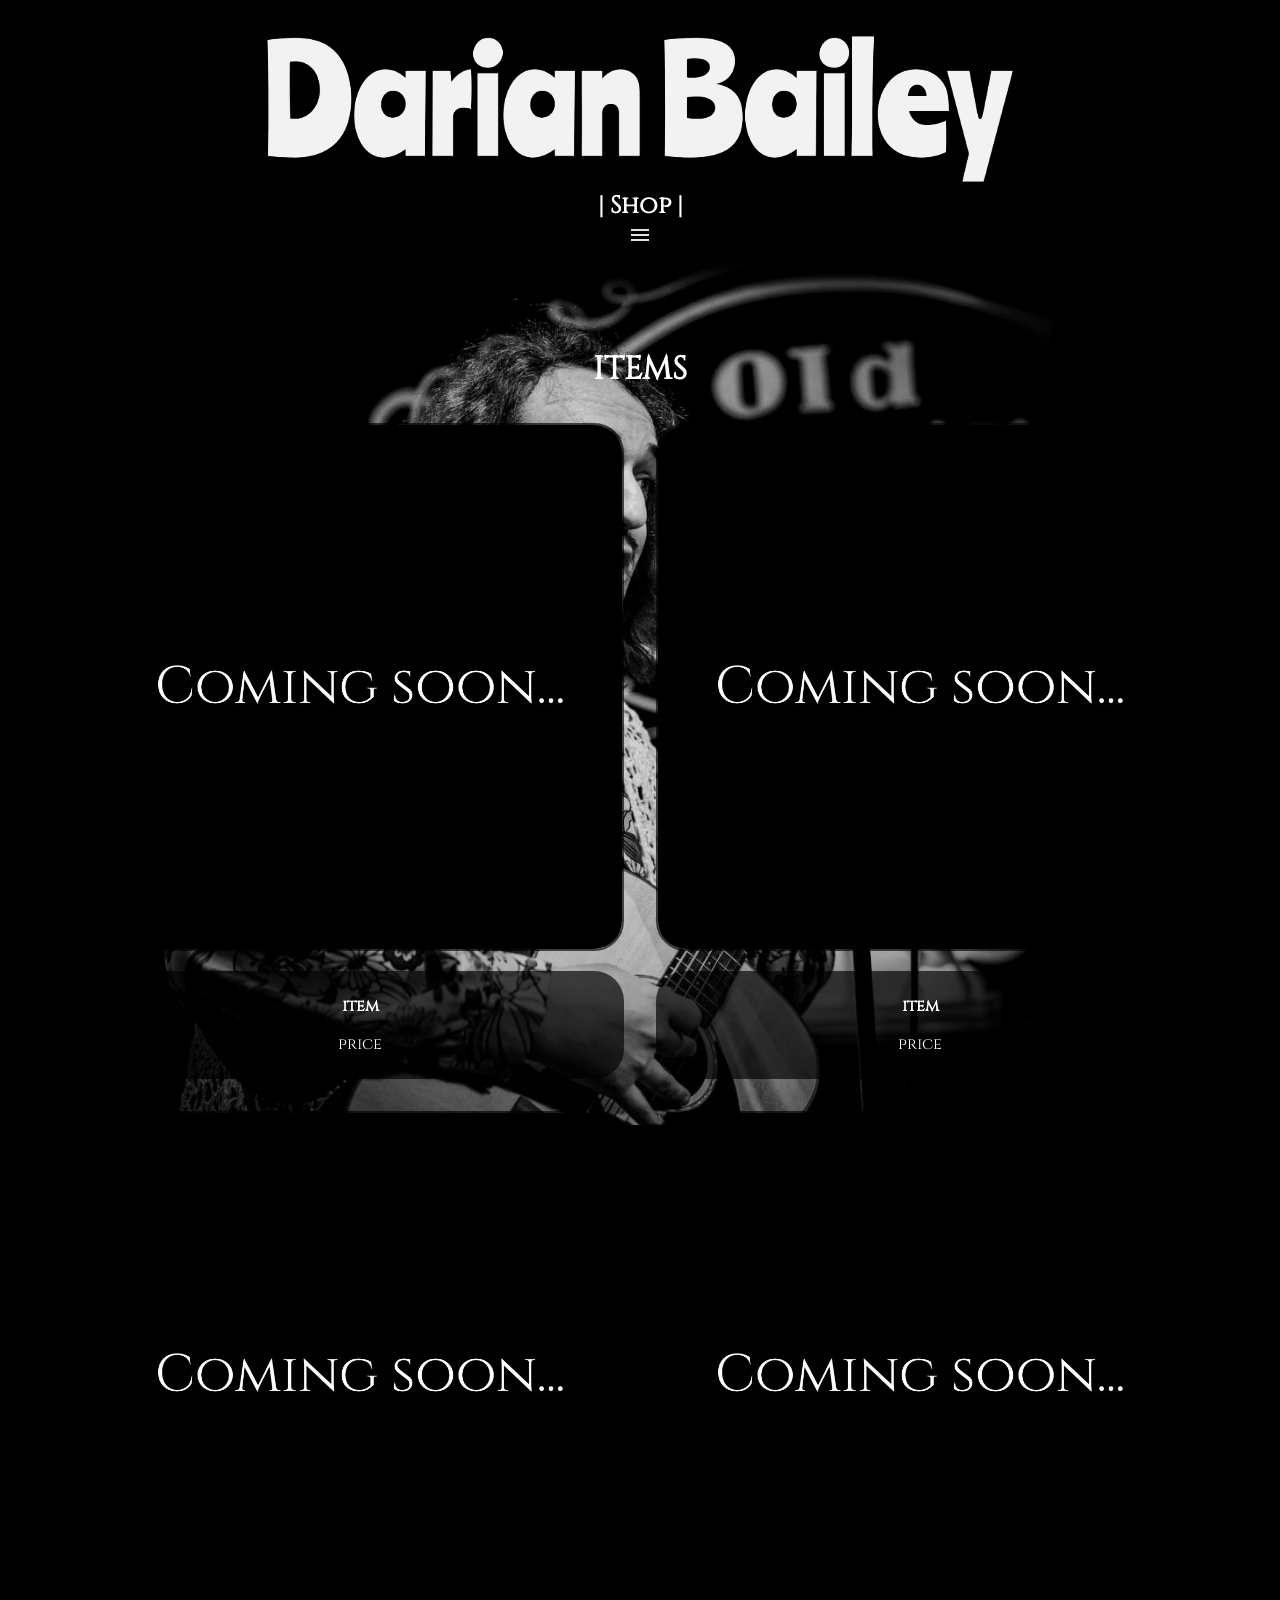
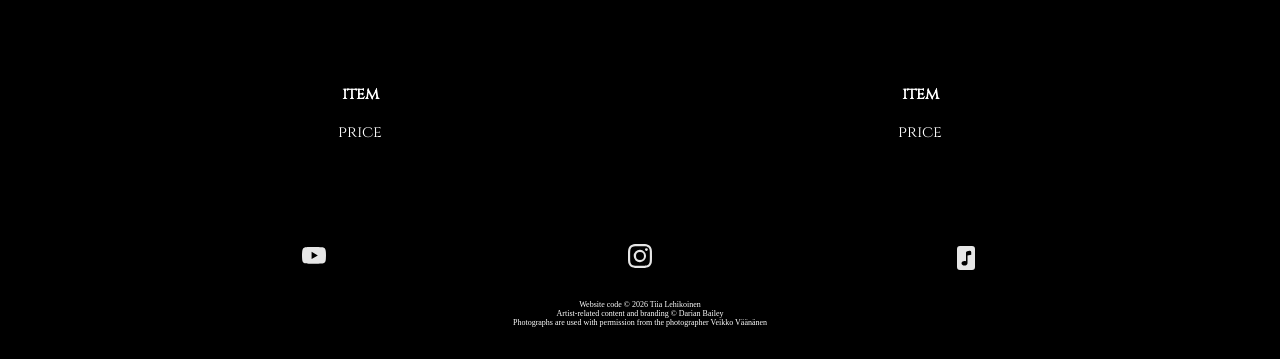
<file: other_pages_html/shop.html>
<!DOCTYPE html>
<html lang="en">
    <head>
        <meta charset="UTF-8">
        <meta name="viewport" content="width=device-width, initial-scale=1.0">
        <meta name="robots" content="index, follow">
        <meta name="description" content="Darian Bailey's official website. A Canadian acoustic-progressive rock musician based in Finland">
        <meta property="og:type" content="website">
        <meta property="og:url" content="https://www.darianbaileymusic.com/">
        <meta property="og:title" content="Darian Bailey | Shop">
        <meta property="og:description" content="A Canadian acoustic-progressive rock musician --Darian Bailey">
        <meta property="og:image" content="../pictures/page-background.jpg"> <!--When published online, change this. For example: content="https://www.darianbaileymusic.com/pictures/page-background.jpg".-->
        <link rel="icon" type="image/svg+xml" href="../logos/DB-logo-ranchers/DB-ranchers-black.svg">
        <link rel="canonical" href="https://www.darianbaileymusic.com/">
        <link rel="stylesheet" href="../style.css">
        <link rel="stylesheet" href="../other_pages_css/shop_style.css">
        <title>Darian Bailey | Shop</title>
    </head>

    <body>
        <header>
            <a href="../index.html"><img id="main-logo" style="filter: invert(0.05)" src="../logos/DB-logo-ranchers/Darian-Bailey-ranchers-white.svg" alt="Darian Bailey"></a>

            <h1><a href="shop.html">| Shop |</a></h1>

            <button id="menu-button" type="button" aria-label="Navigation" aria-controls="main-nav" aria-expanded="false">
                <img id="menu-icon" style="filter: invert(1);" src="../icons/menu_icon.svg" alt="">
            </button>

            <nav id="main-nav">
                <ul>
                    <li><a href="../index.html">Frontpage</a></li>
                    <li><a href="about.html">About</a></li>
                    <li><a href="music.html">Music</a></li>
                    <li><a href="shows.html">Shows</a></li>
                    <li><a href="shop.html">Shop</a></li>
                    <li><a href="photographs.html">Photographs</a></li>
                    <li><a href="contact.html">Contact</a></li>
                </ul>
            </nav>

            <script src="../script-for-menu.js"></script>
        </header>

         <main>
            <section id="products">
                <h2 id="page-title">ITEMS</h2>

                <!--div's used, because section has no heading-->
                
                <div id="item-list">
                    <div id="item-1" class="product">
                        <img id="product-1" class="product-picture" src="../pictures/coming-soon.jpg" width="500" height="500" alt="Coming soon...">
                        <section class="product-info">
                            <h3>item</h3>
                            <p>price</p>
                        </section>
                    </div>

                    <div id="item-2" class="product">
                        <img id="product-2" class="product-picture" src="../pictures/coming-soon.jpg" width="500" height="500" alt="Coming soon...">
                        <section class="product-info">
                            <h3>item</h3>
                            <p>price</p>
                        </section>
                    </div>

                    <div id="item-3" class="product">
                        <img id="product-3" class="product-picture" src="../pictures/coming-soon.jpg" width="500" height="500" alt="Coming soon...">
                        <section class="product-info">
                            <h3>item</h3>
                            <p>price</p>
                        </section>
                    </div>

                    <div id="item-4" class="product">
                        <img id="product-4" class="product-picture" src="../pictures/coming-soon.jpg" width="500" height="500" alt="Coming soon...">
                        <section class="product-info">
                            <h3>item</h3>
                            <p>price</p>
                        </section>
                    </div>
                </div>
            </section>
        </main>

        <!--div's used, because section has no heading-->

        <footer>
            <div id="social-media">
                <a href="https://www.youtube.com/@darianbaileymusic" target="_blank" rel="noopener noreferrer" aria-label="Darian Bailey on YouTube (opens in a new tab)"><img id="youtube-link" class="social-media-icon" style="filter: invert(0.9);" src="../icons/youtube_icon.svg" alt=""></a>
                <a href="https://www.instagram.com/darianbaileymusic/" target="_blank" rel="noopener noreferrer" aria-label="Darian Bailey on Instagram (opens in a new tab)"><img id="instagram-link" class="social-media-icon" style="filter: invert(0.9);" src="../icons/instagram_icon.svg" alt=""></a>
                <img id="music-link" class="social-media-icon" style="filter: invert(0.9);" src="../icons/music_icon.svg" alt="SoundCloud (coming soon)">
            </div>
             <div id="copyrights">
                <small class="copyright"> Website code © 2026 Tiia Lehikoinen</small>
                <small class="copyright"> Artist-related content and branding © Darian Bailey</small>
                <small class="copyright"> Photographs are used with permission from the photographer Veikko Väänänen</small>
             </div>
        </footer>
    </body>
</html>
</file>
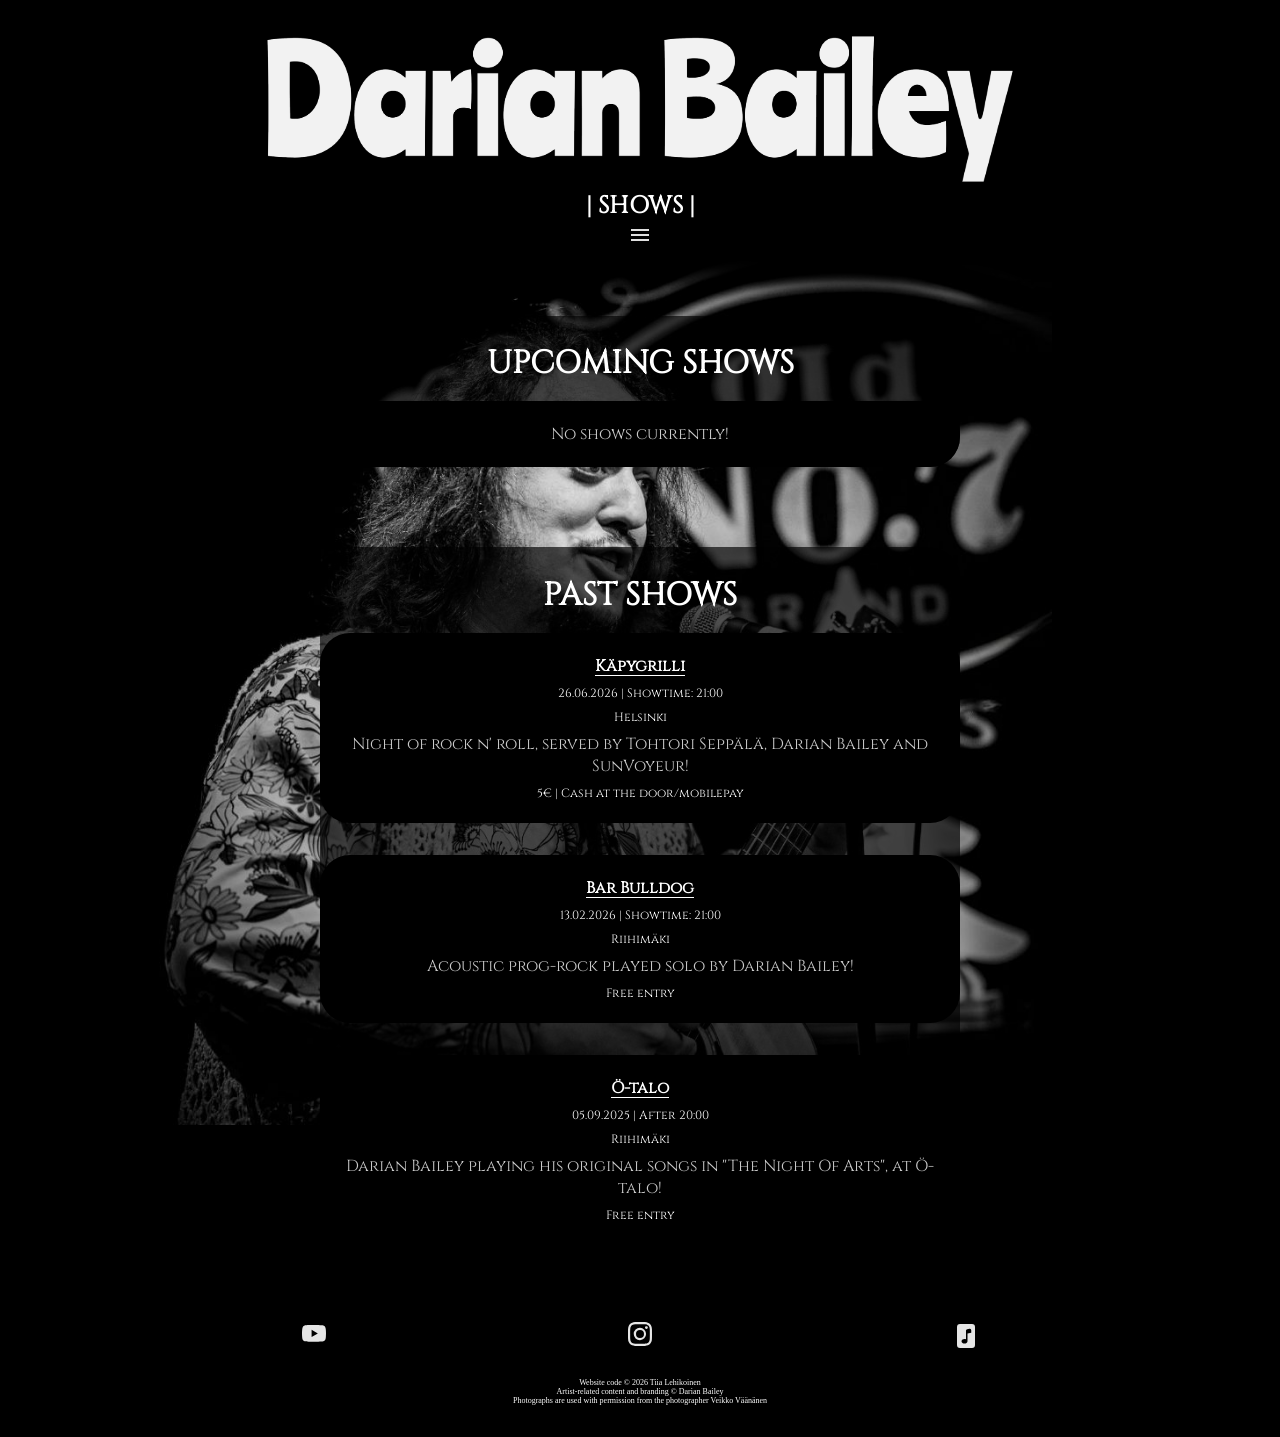
<file: other_pages_html/shows.html>
<!DOCTYPE html>
<html lang="en">
    <head>
        <meta charset="UTF-8">
        <meta name="viewport" content="width=device-width, initial-scale=1.0">
        <meta name="robots" content="index, follow">
        <meta name="description" content="Darian Bailey's official website. A Canadian acoustic-progressive rock musician based in Finland">
        <meta property="og:type" content="website">
        <meta property="og:url" content="https://www.darianbaileymusic.com/">
        <meta property="og:title" content="Darian Bailey | Shows">
        <meta property="og:description" content="A Canadian acoustic-progressive rock musician --Darian Bailey">
        <meta property="og:image" content="../pictures/page-background.jpg"> <!--When published online, change this. For example: content="https://www.darianbaileymusic.com/pictures/page-background.jpg".-->
        <link rel="icon" type="image/svg+xml" href="../logos/DB-logo-ranchers/DB-ranchers-black.svg">
        <link rel="canonical" href="https://www.darianbaileymusic.com/">
        <link rel="stylesheet" href="../style.css">
        <link rel="stylesheet" href="../other_pages_css/shows_style.css">
        <title>Darian Bailey | Shows</title>
    </head>

    <body>
        <header>
            <a href="../index.html"><img id="main-logo" style="filter: invert(0.05)" src="../logos/DB-logo-ranchers/Darian-Bailey-ranchers-white.svg" alt="Darian Bailey"></a>

            <h1><a href="shows.html">| SHOWS |</a></h1>

            <button id="menu-button" type="button" aria-label="Navigation" aria-controls="main-nav" aria-expanded="false">
                <img id="menu-icon" style="filter: invert(1);" src="../icons/menu_icon.svg" alt="">
            </button>

            <nav id="main-nav">
                <ul>
                    <li><a href="../index.html">Frontpage</a></li>
                    <li><a href="about.html">About</a></li>
                    <li><a href="music.html">Music</a></li>
                    <li><a href="shows.html">Shows</a></li>
                    <li><a href="shop.html">Shop</a></li>
                    <li><a href="photographs.html">Photographs</a></li>
                    <li><a href="contact.html">Contact</a></li>
                </ul>
            </nav>

            <script src="../script-for-menu.js"></script>
        </header>

        <main>
            <section id="upcoming">
                <h2 id="upcoming-shows">UPCOMING SHOWS</h2>

                <div id="show-00000000" class="upcoming-show">
                    <p class="upcoming-show-info">No shows currently!</p>
                </div>
            </section>

            <section id="past">
                <h2 class="past-shows">PAST SHOWS</h2>

                <article id="show-26062026" class="past-show">
                    <a href="https://www.kapygrilli.fi/" target="_blank" rel="noopener noreferrer" aria-label="(opens in a new tab)"><h3 id="kapygrilli-show" class="past-show-name">Käpygrilli</h3></a>
                    <p>26.06.2026 | Showtime: 21:00</p>
                    <p class="location">Helsinki</p>
                    <p class="past-show-info">Night of rock n' roll, served by Tohtori Seppälä, Darian Bailey and SunVoyeur!</p>
                    <p class="price">5€ | Cash at the door/mobilepay</p>
                </article>

                <article id="show-13022026" class="past-show">
                    <a href="https://www.facebook.com/bulldogbar/?locale=fi_FI" target="_blank" rel="noopener noreferrer" aria-label="(opens in a new tab)"><h3 id="barbulldog-show" class="past-show-name">Bar Bulldog</h3></a>
                    <p>13.02.2026 | Showtime: 21:00</p>
                    <p class="location">Riihimäki</p>
                    <p class="past-show-info">Acoustic prog-rock played solo by Darian Bailey!</p>
                    <p class="price">Free entry</p>
                </article>

                <article id="show-05092025" class="past-show">
                    <a href="https://ootalo.fi/" target="_blank" rel="noopener noreferrer" aria-label="(opens in a new tab)"><h3 id="otalo-show" class="past-show-name">Ö-talo</h3></a> <!--KORJAA TUPLA ALAVIIVOITUS-->
                    <p>05.09.2025 | After 20:00</p>
                    <p class="location">Riihimäki</p>
                    <p class="past-show-info">Darian Bailey playing his original songs in "The Night Of Arts", at Ö-talo!</p>
                    <p class="price">Free entry</p>
                </article>
            </section>
        </main>

        <!--div's used, because section has no heading-->

        <footer>
            <div id="social-media">
                <a href="https://www.youtube.com/@darianbaileymusic" target="_blank" rel="noopener noreferrer" aria-label="Darian Bailey on YouTube (opens in a new tab)"><img id="youtube-link" class="social-media-icon" style="filter: invert(0.9);" src="../icons/youtube_icon.svg" alt=""></a>
                <a href="https://www.instagram.com/darianbaileymusic/" target="_blank" rel="noopener noreferrer" aria-label="Darian Bailey on Instagram (opens in a new tab)"><img id="instagram-link" class="social-media-icon" style="filter: invert(0.9);" src="../icons/instagram_icon.svg" alt=""></a>
                <img id="music-link" class="social-media-icon" style="filter: invert(0.9);" src="../icons/music_icon.svg" alt="SoundCloud (coming soon)">
            </div>
             <div id="copyrights">
                <small class="copyright"> Website code © 2026 Tiia Lehikoinen</small>
                <small class="copyright"> Artist-related content and branding © Darian Bailey</small>
                <small class="copyright"> Photographs are used with permission from the photographer Veikko Väänänen</small>
             </div>
        </footer>
    </body>
</html>
</file>
<file: style.css>
@font-face { /*font-type-one*/
    font-family: "Cinzel";
    src: url("fonts/Cinzel/Cinzel-VariableFont_wght.ttf") format("truetype");
    font-weight: 400;
    font-style: normal;
}

@font-face { /*font-type-two*/
    font-family: "NYCD";
    src: url("fonts/Nothing_You_Could_Do/NothingYouCouldDo-Regular.ttf") format("truetype");
    font-weight: 400;
    font-style: normal;
}

* {
    box-sizing: border-box;
    color: #fff;
    font-size: 16px; /*Chosen instead of 16px, because easier to multiple when using rem. Also preference. Might need to change later if accesability issues.*/
}

:root {
    --font-family-content: "Cinzel", 'Times New Roman', Times, serif;
    --font-family-navigation: "NYCD", 'Times New Roman', Times, serif;

    --text-color-on-dark-surface-highcontrast: #fff;
    --text-color-on-dark-surface-lowcontrast: #cacaca;
    --text-color-on-light-surface: #000;
    --text-color-focus: rgb(155, 0, 0); 

    --background-color-dark-solid: #000;
    --background-color-dark-transparent: rgba(0, 0, 0, 0.66);
    --background-color-light-solid: #fff;

    --border-radius: 30px;
    --border-dark: 2px solid rgba(0, 0, 0, 0.66);
    --border-light: 2px solid #fff;

    --focus-outline: 2px solid rgb(155, 0, 0); 

    --font-size-h2: clamp(1.5rem, 5vw, 2rem);

    --navigation-element-size: clamp(1rem, 1.5rem, 2rem);

    --mobile-width: 85vw;
}

body {
    margin: 0; /*Deletes otherwise expected 8px margin*/
    min-height: 100dvh;
    display: flex;
    flex-direction: column;
    background-color: var(--background-color-dark-solid);
}

/*header*/

header {
    background-color: var(--background-color-dark-solid);
    box-shadow: 0 0px 20px 30px black;
    position: sticky;
    z-index: 2;
    top: 0;
    display: flex;
    flex-direction: column;
    justify-content: center;
    align-items: center;
    flex-shrink: 1;
    min-height: 10rem;
}

h1 {
    font-family: var(--font-family-content);
    margin: 0;
}

h1 a { 
    text-decoration: none;
    font-size: var(--navigation-element-size);
}

a:focus {
    outline: var(--focus-outline);
}

#menu-button {
    background: none;
    border: none;
    min-width: var(--navigation-element-size);
    cursor: pointer;
}

#menu-button:hover {
    transform: scale(1.1);
}

#menu-button:focus {
    transform: scale(1.1);
    outline: var(--focus-outline);
}

#main-logo {
    width: clamp(60vw, 90vw, 95vw);
    margin-top: 2rem;
}

#main-nav {
    display: none;
    position: absolute;
    top: 102.5%;
}

#main-nav.open {
    display: block;
    min-width: 100vw;
    /*background-image: url(pictures/starry-sky.png);*/
    border-bottom: var(--border-light);
    border-radius: var(--border-radius);
}

nav ul {
    display: flex;
    flex-direction: column;
    align-items: center;
    padding: 1rem;
    margin: 1rem;
    background: linear-gradient(90deg, rgba(0, 0, 0, 0.2), rgba(0, 0, 0, 1), rgba(0, 0, 0, 0.2));
    border-radius: var(--border-radius);
}

nav ul:first-child {
    margin-top: 0;
    padding-top: 0.25rem;
}

nav ul:last-child {
    margin-bottom: 0;
}

nav li {
    list-style: none;
    font-size: var(--navigation-element-size);
}

nav a {
    display: inline-block;
    color: var(--text-color-on-dark-surface-highcontrast);
    font-family: var(--font-family-content);
    text-decoration: none;
    letter-spacing: 0.5rem;
    font-size: clamp(1rem, 2vw, 1.5rem);
}

a:hover {
    color: var(--text-color-focus);
    font-weight: 1000;
}

/*main*/

main {
    display: flex;
    flex-direction: column;
    justify-content: center;
    align-items: center;
    padding-top: 10%;
    padding-bottom: 10%;
    gap: 5rem;
    background-image: url("pictures/page-background.jpg");
    background-size: cover;
    background-repeat: no-repeat;
    background-attachment: fixed;
    background-position: 40% calc(50% + 17.5vh);
    flex: 1;
    position: relative;
    z-index: 1;
}


/*footer*/

footer {
    background-color: var(--background-color-dark-solid);
    color: var(--text-color-on-dark-surface-highcontrast);
    box-shadow: 0 0px 20px 30px black;
    display: flex;
    flex-direction: column;
    justify-content: flex-end;
    align-items: center;
    text-align: center;
    flex-shrink: 1;
    margin-bottom: 2rem;
    min-height: 6rem;
    position: relative;
    z-index: 2;
}

#social-media {
    min-width: 100%;
    display: flex;
    flex-direction: row;
    justify-content: space-evenly;
    margin-bottom: 1.75rem;
}

.social-media-links:focus {
    outline: var(--focus-outline);
}

.social-media-icon {
    min-width: var(--navigation-element-size);
}

.social-media-icon:hover:not(#music-link) {
    transform: scale(1.1);
}

#music-link {
    cursor: not-allowed;
}

.copyright {
    display:block;
    width: var(--mobile-width);
    font-size: 0.5rem;
}

/*media queryt*/

@media (min-width: 600px) {
    main {
        background-position: 40% calc(50% + 20vh);
    }
    #main-logo {
        width: clamp(75vw, 80vw, 85vw);
    }
}

@media (min-width: 750px) {
    main {
        background-position: 40% calc(50% + 25vh);
    }
    #main-logo {
        width: clamp(65vw, 70vw, 75vw);
    }
}

@media (min-width: 950px) {
    main {
        background-size: contain;
        padding-top: 5%;
        padding-bottom: 5%;
    }
}

@media (min-width: 1250px)  {
    main {
        background-position: 40% calc(50% + 25vh);
        background-size: contain;
    }

    #main-logo {
        width: clamp(50vw, 60vw, 80vw);
    }
}
</file>
<file: other_pages/about_style.css>
#introduction {
    display: flex;
    flex-direction: column;
    justify-content: flex-start;
    align-items: center;
    width: clamp(10rem, 70vw, 90vw);
    min-height: 40vh;
    max-height: auto;
    margin: auto;
    margin-top: 3rem;
    margin-bottom: 3rem;
    padding: 1.5rem;
    text-align: center;
    background-color: rgba(0, 0, 0, 0.5);
    font-family: "Cinzel", 'Times New Roman', Times, serif;
    border-radius: 30px;
}

#introduction-text {
    font-size: 1rem;
    text-align: justify;
}

strong {
    font-size: 1rem;
}

small {
    font-size: 1rem;
}

@media(min-width: 300px) {
    #introduction {
        justify-content: center;
        width: clamp(10rem, 90vw, 90vw);
    }
}

@media(min-width: 500px) {
    #introduction {
        justify-content: center;
        width: clamp(10rem, 60vw, 90vw);
    }
}

@media(min-width: 700px) {
    #introduction {
        justify-content: center;
        width: clamp(10rem, 50vw, 90vw);
    }
}

@media(min-width: 1400px) {
    #introduction {
        justify-content: center;
        width: clamp(10rem, 40vw, 90vw);
    }
}
</file>
<file: other_pages/contact_style.css>
#contact-info {
    display: flex;
    flex-direction: column;
    justify-content: center;
    align-items: center;
    background-color: rgba(0, 0, 0, 0.5);
    margin: auto;
    padding: 0.5rem;
    font-family: "Cinzel", 'Times New Roman', Times, serif;
    width: clamp(10rem, 15rem, 90vw);
    border-radius: 30px;
}

h2, a {
    text-decoration: none;
    font-style: normal;
}

a {
    font-size: 0.75rem;
}
</file>
<file: other_pages/music_style.css>
article {
    display: flex;
    flex-direction: column;
    justify-content: center;
    align-items: center;
    /*margin: auto;*/
    position: relative;
    width: clamp(15rem, 30vw, 90vw);
}

.discography-type {
    position: absolute;
    z-index: 3;
    top: 3%;
    left: 3%;
    background-color: black;
    border: 1.5px solid white;
    color: rgb(255, 255, 255);
    font-size: 0.75rem;
    font-family: "Cinzel";
    padding: 0.25rem;
    margin: 0;
}

#post-pandemic-wartime-rock-cover {
    box-shadow: 0 0 20px 10px rgba(255, 255, 255, 0.25);
    position: relative;
    z-index: 2;
    width: 100%;
    height: auto;
}

.album-info {
    display: flex;
    flex-direction: column;
    justify-content: center;
    align-items: center;
    background-color: rgba(0, 0, 0, 0.5);
    min-width: 100%;
    margin-top: 0.5rem;
    padding: 1rem;
    border-radius: 30px;
}

.album-title {
    font-family: "Cinzel", 'Times New Roman', Times, serif;
    color: white;
    font-size: 1rem;
    margin-top: 0;
    margin-bottom: 0.5rem;
}

.publishing-year {
    font-family: "Cinzel", 'Times New Roman', Times, serif;
    color: white;
    margin: 0;
    font-size: 0.75rem;
}

@media (min-height: 400px) {
    /*article {
        width: clamp(10rem, 20vw, 90vw);
    }

    .album-info {
        font-size: clamp(0.5rem, 0.75rem, 1rem);
    }*/
}

@media (min-width: 800px) {
    article {
        width: clamp(15rem, 40vw, 90vw);
    }
}

@media (min-width: 1400px) {
    article {
        width: clamp(15rem, 30vw, 90vw);
    }
}

@media (min-width: 1700px) {
    article {
        width: clamp(15rem, 25vw, 90vw);
    }
}
</file>
<file: other_pages/shop_style.css>
#item-1 {
    display: flex;
    flex-direction: column;
    align-items: center;
    margin: auto;
    position: relative;
    width: clamp(10rem, 15rem, 90vw);
}

#product-1 {
    box-shadow: 0 0 20px 10px rgba(255, 255, 255, 0.25);
    position: relative;
    z-index: 2;
    width: 100%;
    height: auto;
}

.product-info {
    display: flex;
    flex-direction: column;
    justify-content: center;
    align-items: center;
    background-color: rgba(0, 0, 0, 0.5);
    min-width: 100%;
    margin-top: 0.5rem;
    padding: 1rem;
    border-radius: 30px;
}

h2 {
    font-family: "Cinzel", 'Times New Roman', Times, serif;
    color: white;
    font-size: 0.5rem;
    margin-top: 0;
    margin-bottom: 0.5rem;
}

p {
    font-family: "Cinzel", 'Times New Roman', Times, serif;
    color: white;
    margin: 0;
    font-size: 0.5rem;
}
</file>
<file: other_pages/shows_style.css>
@font-face { /*font-type-one*/
    font-family: "Cinzel";
    src: url("../fonts/Cinzel/Cinzel-VariableFont_wght.ttf") format("truetype");
    font-weight: 400;
    font-style: normal;
}

/*main {
    display: flex;
    flex-direction: column;
    justify-content: center;
    align-items: center;
}*/

#upcoming {
    display: flex;
    flex-direction: column;
    justify-content: center;
    align-items: center;
    width: clamp(15rem, 15rem, 90vw);
    height: auto;
    background-color: rgba(0, 0, 0, 0.5);
    margin-top: 3rem;
    border-radius: 30px;
}

#past {
    display: flex;
    flex-direction: column;
    justify-content: center;
    align-items: center;
    /*min-width: 90vw;*/
    width: clamp(15rem, 15rem, 90vw);
    /*max-width: 20rem;*/
    height: auto;
    margin-top: 1rem;
    background-color: rgba(0, 0, 0, 0.5);
    margin-bottom: 3rem;
    border-radius: 30px;
}

h2 {
    font-family: "Cinzel", 'Times New Roman', Times, serif;
    color: white;
    font-size: 1.25rem;
    /* text-shadow: 1px 1px 10px rgb(255, 255, 255);*/
    margin-bottom: 0;
    /*text-decoration: underline;
    text-decoration-style: wavy;
    text-underline-offset: 0.25rem;*/
}

article {
    display: inline-block;
    position: relative;
    z-index: 2;
    display: flex;
    flex-direction: column;
    justify-content: center;
    align-items: center;
    background-color: black;
    font-family: "Cinzel", 'Times New Roman', Times, serif;
    color: white;
    min-width: 100%;
    max-width: 100%;
    border-radius: 30px;
}

.upcoming-show, .past-show {
    margin-top: 1rem;
    padding: 0.5rem;
}

past-show:last-child {
    margin-bottom: none;
}

#no-show {
    text-decoration: none;
}

h3 {
    font-size: 1rem;
    text-decoration: underline;
    text-decoration-style: solid;
    text-underline-offset: 0.25rem;
    margin: 0.25rem;
}

time, p {
    text-align: center;
    font-size: 0.75rem;
    margin: 0.25rem;
}

.upcoming-show-info, .past-show-info {
    color: rgb(202, 202, 202);
}
</file>
<file: other_pages_css/about_style.css>
#introduction {
    display: flex;
    flex-direction: column;
    justify-content: center;
    align-items: center;
    width: var(--mobile-width);
    margin: 0;
    text-align: center;
    background-color: var(--background-color-dark-transparent);
    font-family: "Cinzel", 'Times New Roman', Times, serif;
    border-radius: var(--border-radius);
    border: var(--border-dark);
}

#introduction:hover {
    transform: scale(1.010);
}

#introduction-text {
    font-size: 1rem;
    padding: 2rem;
    margin: 0;
    text-align: justify;
}

#introduction-title {
    font-size: var(--font-size-h2);
    margin-top: 2rem;
}

strong {
    font-size: 1rem;
}

@media (min-width: 700px) {
    #introduction {
        width: 50vw;
    }
}

@media (min-width: 1500px) {
    #introduction {
        width: 30vw;
    }
}
</file>
<file: other_pages_css/contact_style.css>
#contact-info {
    display: flex;
    flex-direction: column;
    justify-content: center;
    align-items: center;
    background-color: var(--background-color-dark-transparent);
    padding: 2rem;
    font-family: var(--font-family-content);
    width: var(--mobile-width);
    border-radius: var(--border-radius);
    border: var(--border-dark);
}

#contact-info:hover {
    transform: scale(1.010);
}

p {
    font-size: var(--font-size-h2);
    font-style: normal;
    font-weight: bold;
    margin: 0;
}

a {
    text-decoration: underline;
    text-underline-offset: 0.4rem;
    font-style: normal;
    font-size: 1rem;
}

@media (min-width: 700px) {
    #contact-info {
        width: 50vw;
    }
}

@media (min-width: 1500px) {
    #contact-info {
        width: 30vw;
    }
}
</file>
<file: other_pages_css/music_style.css>
.wrap {
    width: var(--mobile-width);
    border-radius: var(--border-radius);
}

#SunGoesBoom-single {
    display: flex;
    flex-direction: column;
    justify-content: center;
    align-items: center;
    background-color: var(--background-color-dark-transparent);
    border-radius: var(--border-radius);
}

.article-title {
    font-family: var(--font-family-content);
    font-size: var(--font-size-h2);
    margin-top: 1rem;
    margin-bottom: 1rem;
}

/*MEDIA PLAYER*/

article:hover {
    transform: scale(1.010);
}

#music-player { 
    box-sizing: border-box;
    width: var(--mobile-width);
    padding: 2rem;
    border-radius: var(--border-radius);
    border: var(--border-dark);
    background-color: var(--background-color-light-solid);
    color: var(--text-color-on-light-surface); 
    font-family: "Cinzel", 'Times New Roman', Times, serif; 
}

#music-player:focus {
    outline: var(--focus-outline);
}


#song-title {  
    color: var(--text-color-on-light-surface);
    margin: 0;
}

#artist-name { 
    color: var(--text-color-on-light-surface);
    font-size: 0.75rem;
    margin: 0;
}

.waveform { 
    position: relative; 
    height: 60px;
}

.player-img { 
    display: block; 
    width: 100%; 
    height: 100%; 
    opacity: 0.5;
}

input.seek:focus {
    outline: var(--focus-outline);
}

#played { /*responsible for being clickable*/
    position: absolute; 
    inset: 0; 
}

#music-player input[type="range"] { /*The moving dot*/
    display: block; 
    width: 100%; 
    margin: 0; 
    min-height: 4rem; 
    accent-color: var(--text-color-on-light-surface);
    cursor: pointer; 
}

.times {
    display: flex; 
    flex-direction: row;
    justify-content: space-between;
}

span { 
    font-size: .75rem; 
    font-variant-numeric: tabular-nums; 
    color: var(--text-color-on-light-surface);
}

.buttons { 
    display: flex; 
    flex-wrap: wrap;
    justify-content:space-evenly;
    align-items: center; 
}

.buttons button { 
    border: 0; 
    background: transparent; 
    color: var(--text-color-on-light-surface);
    cursor: pointer; 
    font-family: "Cinzel", 'Times New Roman', Times, serif; 
}

.start, .end {
    font-size: 1rem;
}

button:focus {
    outline: var(--focus-outline);
}

button:hover {
    transform: scale(1.1);
    color: var(--text-color-focus);
}

#volume-on, #mute-icon {
    width: 1.5rem;
}

#play-icon, #pause-icon { /*Smaller than mute icon, so different styling to match size*/
    width: 1.5rem;
}

/*ALBUM*/

#discography {
    display: flex;
    flex-direction: column;
    justify-content: center;
    align-items: center;
    position: relative;
    width: var(--mobile-width);
    background-color: var(--background-color-dark-transparent);
    border-radius: var(--border-radius);
}

#album-1 {
    display: flex;
    flex-direction: column;
    justify-content: center;
    align-items: center;
    position: relative;
    width: var(--mobile-width);
}

.discography-type {
    position: absolute;
    z-index: 3;
    top: 3%;
    left: 6%;
    background-color: var(--background-color-dark-solid);
    border: var(--border-light);
    color: var(--text-color-on-dark-surface-highcontrast);
    font-size: 0.75rem;
    font-family: "Cinzel", 'Times New Roman', Times, serif;
    padding: 0.5rem;
    margin-top: 1rem;
    margin-bottom: 1rem;
}

#post-pandemic-wartime-rock-cover {
    border: var(--border-dark);
    position: relative;
    z-index: 2;
    width: 100%;
    height: auto;
    border-radius: var(--border-radius);
}

.album-info {
    display: flex;
    flex-direction: column;
    justify-content: center;
    align-items: center;
    background-color: var(--background-color-dark-transparent);
    min-width: 100%;
    margin-top: 1rem;
    margin-bottom: 0;
    padding: 1rem;
    border-radius: var(--border-radius);
}

.album-title {
    font-family: "Cinzel", 'Times New Roman', Times, serif;
    color: var(--text-color-on-dark-surface-highcontrast);
    font-size: 1rem;
    margin: 0.5rem;
}

.publishing-year {
    font-family: "Cinzel", 'Times New Roman', Times, serif;
    color: var(--text-color-on-dark-surface-highcontrast);
    margin: 0.5rem;
    font-size: 0.75rem;
}

@media (min-width: 700px) {
    #music-player, .wrap, #discography, #album-1 {
        width: 60vw;
    }
}

@media (min-width: 950px) {
    #music-player, .wrap, #discography, #album-1 {
        width: 50vw;
    }
}

@media (min-width: 1500px) {
    #music-player, .wrap, #discography, #album-1 {
        width: 30vw;
    }
}
</file>
<file: other_pages_css/photographs_style.css>
h2 {
    font-family: var(--font-family-content);
    font-size: var(--font-size-h2);
}

#photographs {
    display: flex;
    flex-direction: column;
    justify-content: center;
    align-items: center;
    width: var(--mobile-width);
}

.photographs {
    display: flex;
    flex-direction: column;
    justify-content: center;
    align-items: center;
    gap: 5rem;
}

.picture {
    width: 100%;
}

.picture:hover {
    transform: scale(1.010);
}

.picture img {
    width: 100%;
    height: auto;
    border-radius: var(--border-radius);
    border: var(--border-dark);
}


@media (min-width: 500px) {
    .photographs {
        display: grid;
        grid-template-columns: repeat(2, 1fr);
        gap: 2rem;
    }
}

@media (min-width: 1800px) {
    .photographs {
        display: grid;
        grid-template-columns: repeat(2, 1fr);
        gap: 2rem;
        width: 50vw;
    }
}
</file>
<file: other_pages_css/shop_style.css>
#products {
    display: flex;
    flex-direction: column;
    justify-content: center;
    align-items: center;
    width: var(--mobile-width);
    border-radius: var(--border-radius);
}

.product:hover {
    transform: scale(1.010);
}

#page-title {
    margin-top: 2rem;
    margin-bottom: 2rem;
}

#item-list {
    gap: 2rem;
    display: flex;
    flex-direction: column;
    width: var(--mobile-width);
}

.product {
    width: 100%;
}

.product-picture {
    border: var(--border-dark);
    border: var(--border-dark);
    position: relative;
    z-index: 2;
    width: 100%;
    height: auto;
    border-radius: var(--border-radius);
}

.product-info {
    box-sizing: border-box;
    display: flex;
    flex-direction: column;
    justify-content: center;
    align-items: center;
    background-color: var(--background-color-dark-transparent);
    padding: 1rem;;
    margin-top: 1rem;
    margin-bottom: 0;
    width: 100%;
    border-radius: var(--border-radius);
}

h2 {
    font-family: var(--font-family-content);
    font-size: var(--font-size-h2);
}

h3 {
    font-family: var(--font-family-content);
    color: var(--text-color-on-dark-surface-highcontrast);
    font-size: 1rem;
    margin: 0.5rem;
}

p {
    font-family: "Cinzel", 'Times New Roman', Times, serif;
    color: var(--text-color-on-dark-surface-highcontrast);
    font-size: 1rem;
    margin: 0.5rem;
}

@media (min-width: 500px) {
    #item-list {
        display: grid;
        grid-template-columns: repeat(2, 1fr);
        gap: 2rem;
    }
}

@media (min-width: 1800px) {
    #item-list {
        display: grid;
        grid-template-columns: repeat(2, 1fr);
        gap: 2rem;
        width: 50vw;
    }
}
</file>
<file: other_pages_css/shows_style.css>
#upcoming {
    display: flex;
    flex-direction: column;
    justify-content: center;
    align-items: center;
    width: var(--mobile-width);
    background-color: var(--background-color-dark-transparent);
    border-radius: var(--border-radius);
    gap: 1rem;
}

#past {
    display: flex;
    flex-direction: column;
    justify-content: center;
    align-items: center;
    width: var(--mobile-width);
    background-color: var(--background-color-dark-transparent);
    border-radius: var(--border-radius);
    gap: 1rem;
}

h2 {
    font-size: var(--font-size-h2);
    font-family: "Cinzel", 'Times New Roman', Times, serif;
    color: var(--text-color-on-dark-surface-highcontrast);
    margin-bottom: -1rem;
}

article, #show-00000000 {
    display: inline-block;
    position: relative;
    z-index: 2;
    display: flex;
    flex-direction: column;
    justify-content: center;
    align-items: center;
    background-color: var(--background-color-dark-solid);
    font-family: "Cinzel", 'Times New Roman', Times, serif;
    color: var(--text-color-on-dark-surface-highcontrast);
    width: var(--mobile-width);
    border-radius: var(--border-radius);
    border: var(--border-dark);
}

section:hover {
    transform: scale(1.010);
}

article:hover, #show-00000000:hover {
    background-color: #111;
}

.upcoming-show, .past-show {
    padding: 1rem;
    margin-top: 1rem;
}

article a {
    text-decoration: none;
}

h3 {
    font-size: 1rem;
    text-decoration: underline;
    text-decoration-style: solid;
    text-underline-offset: 0.25rem;
    margin: 0.25rem;
}

h3:hover {
    color: var(--text-color-focus);
}

p {
    text-align: center;
    font-size: 0.75rem;
    margin: 0.25rem;
}

.upcoming-show-info, .past-show-info {
    color: var(--text-color-on-dark-surface-lowcontrast);
    font-size: 1rem;
}

@media (min-width: 700px) {
    article, #upcoming, #past, #show-00000000 {
        width: 50vw;
    }
}

@media (min-width: 1500px) {
    article, #upcoming, #past, #show-00000000 {
        width: 30vw;
    }
}
</file>
